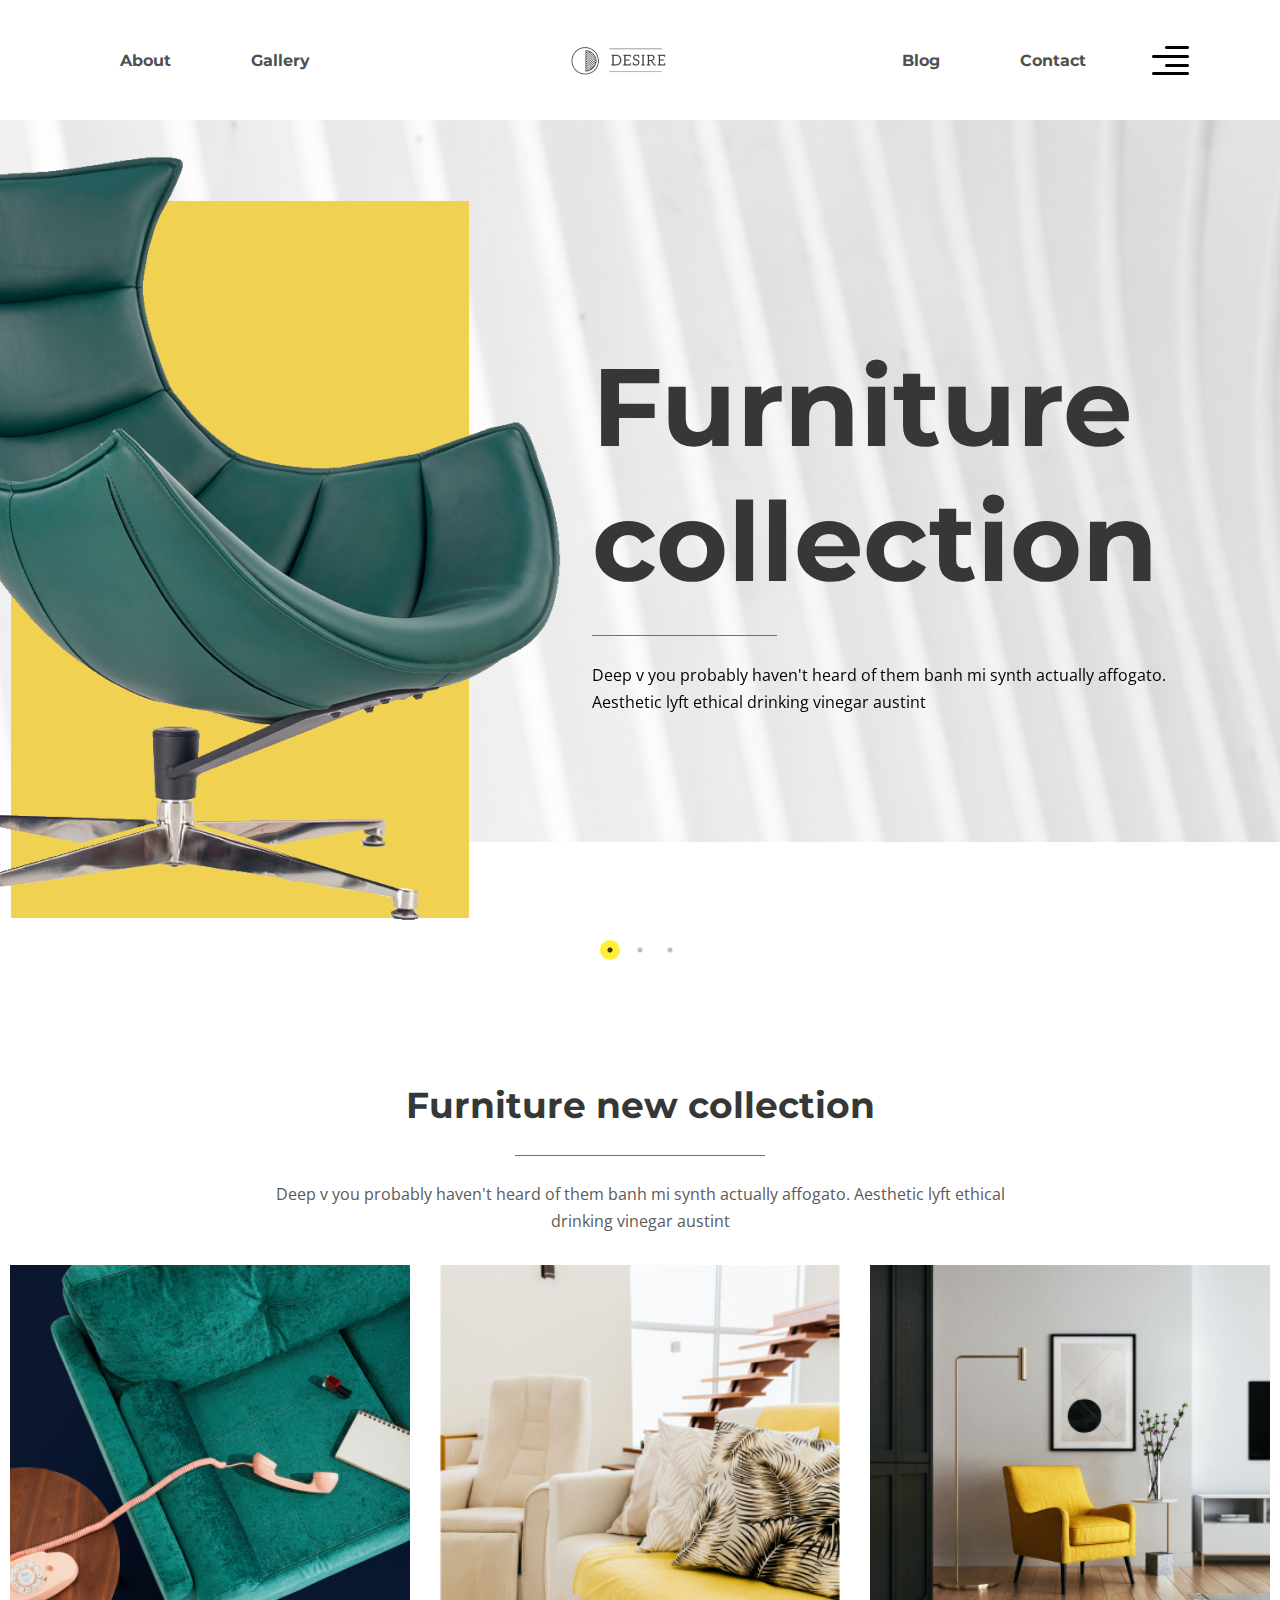
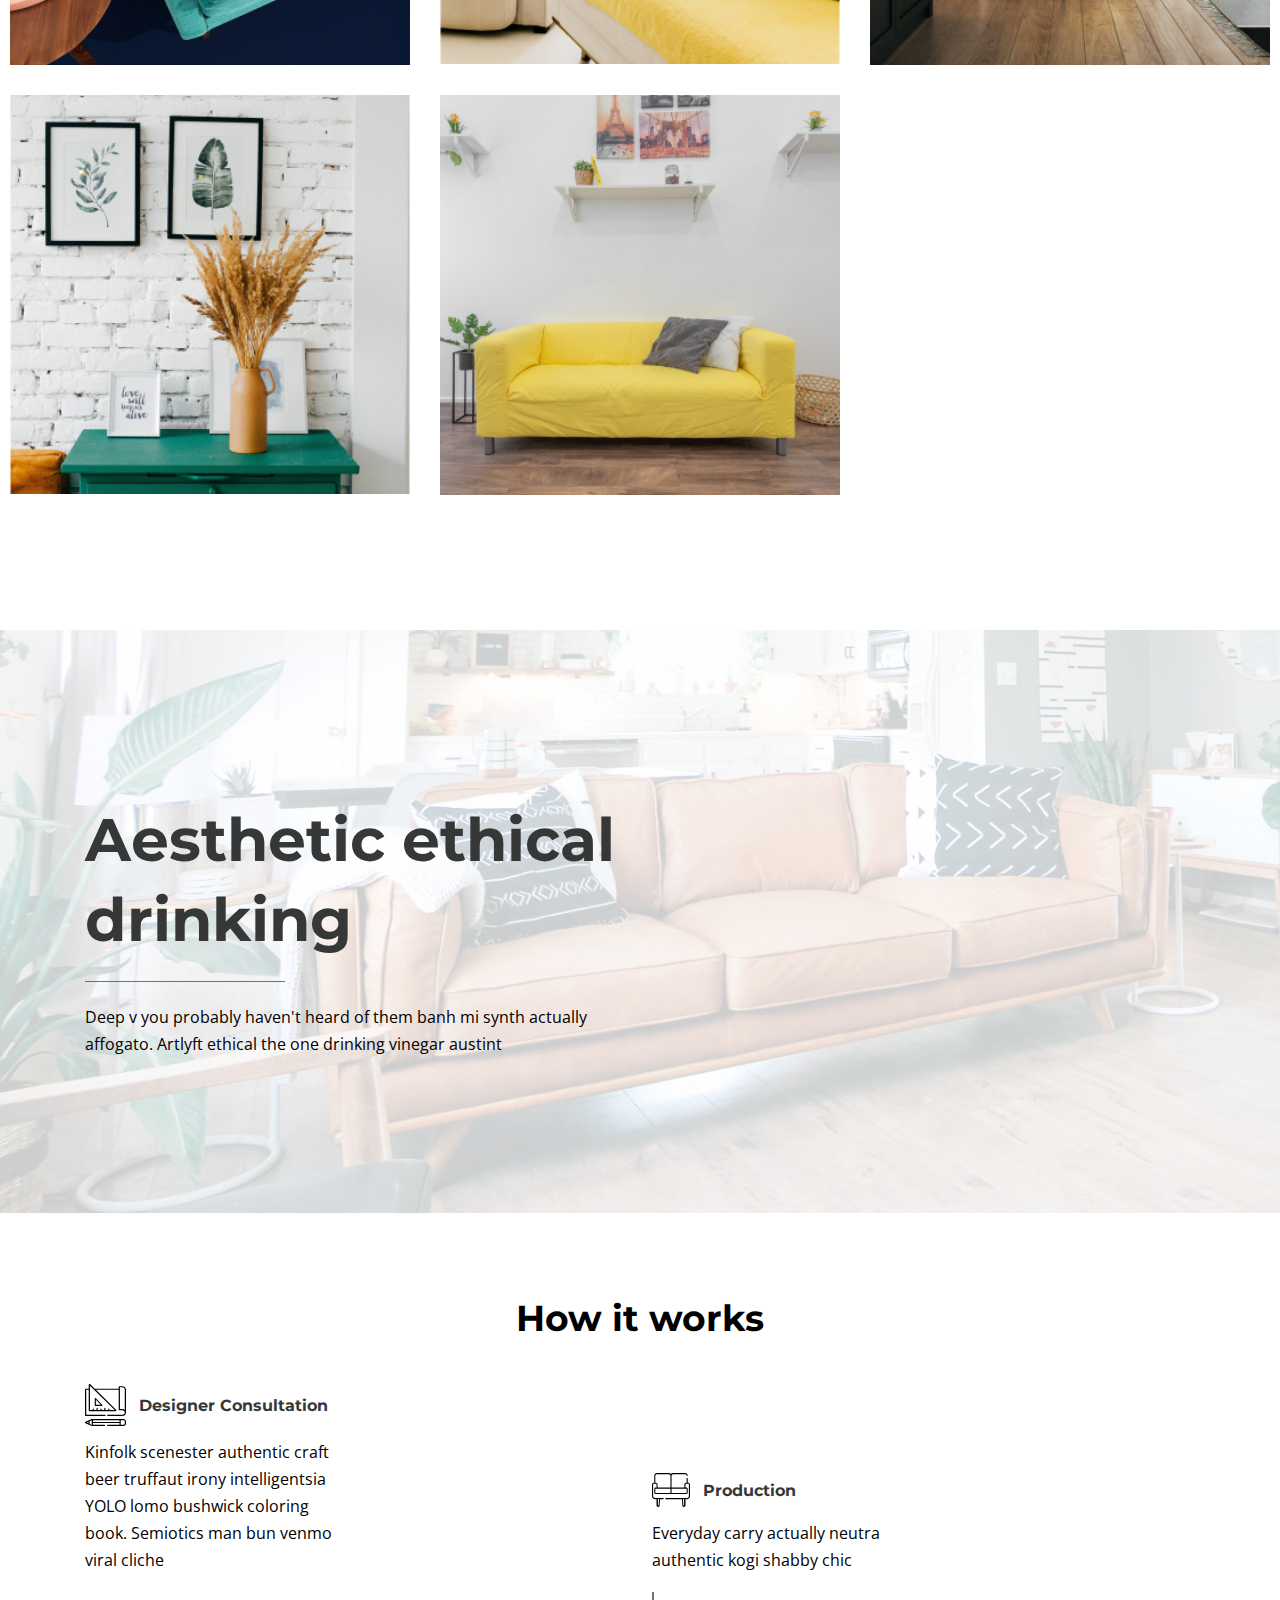
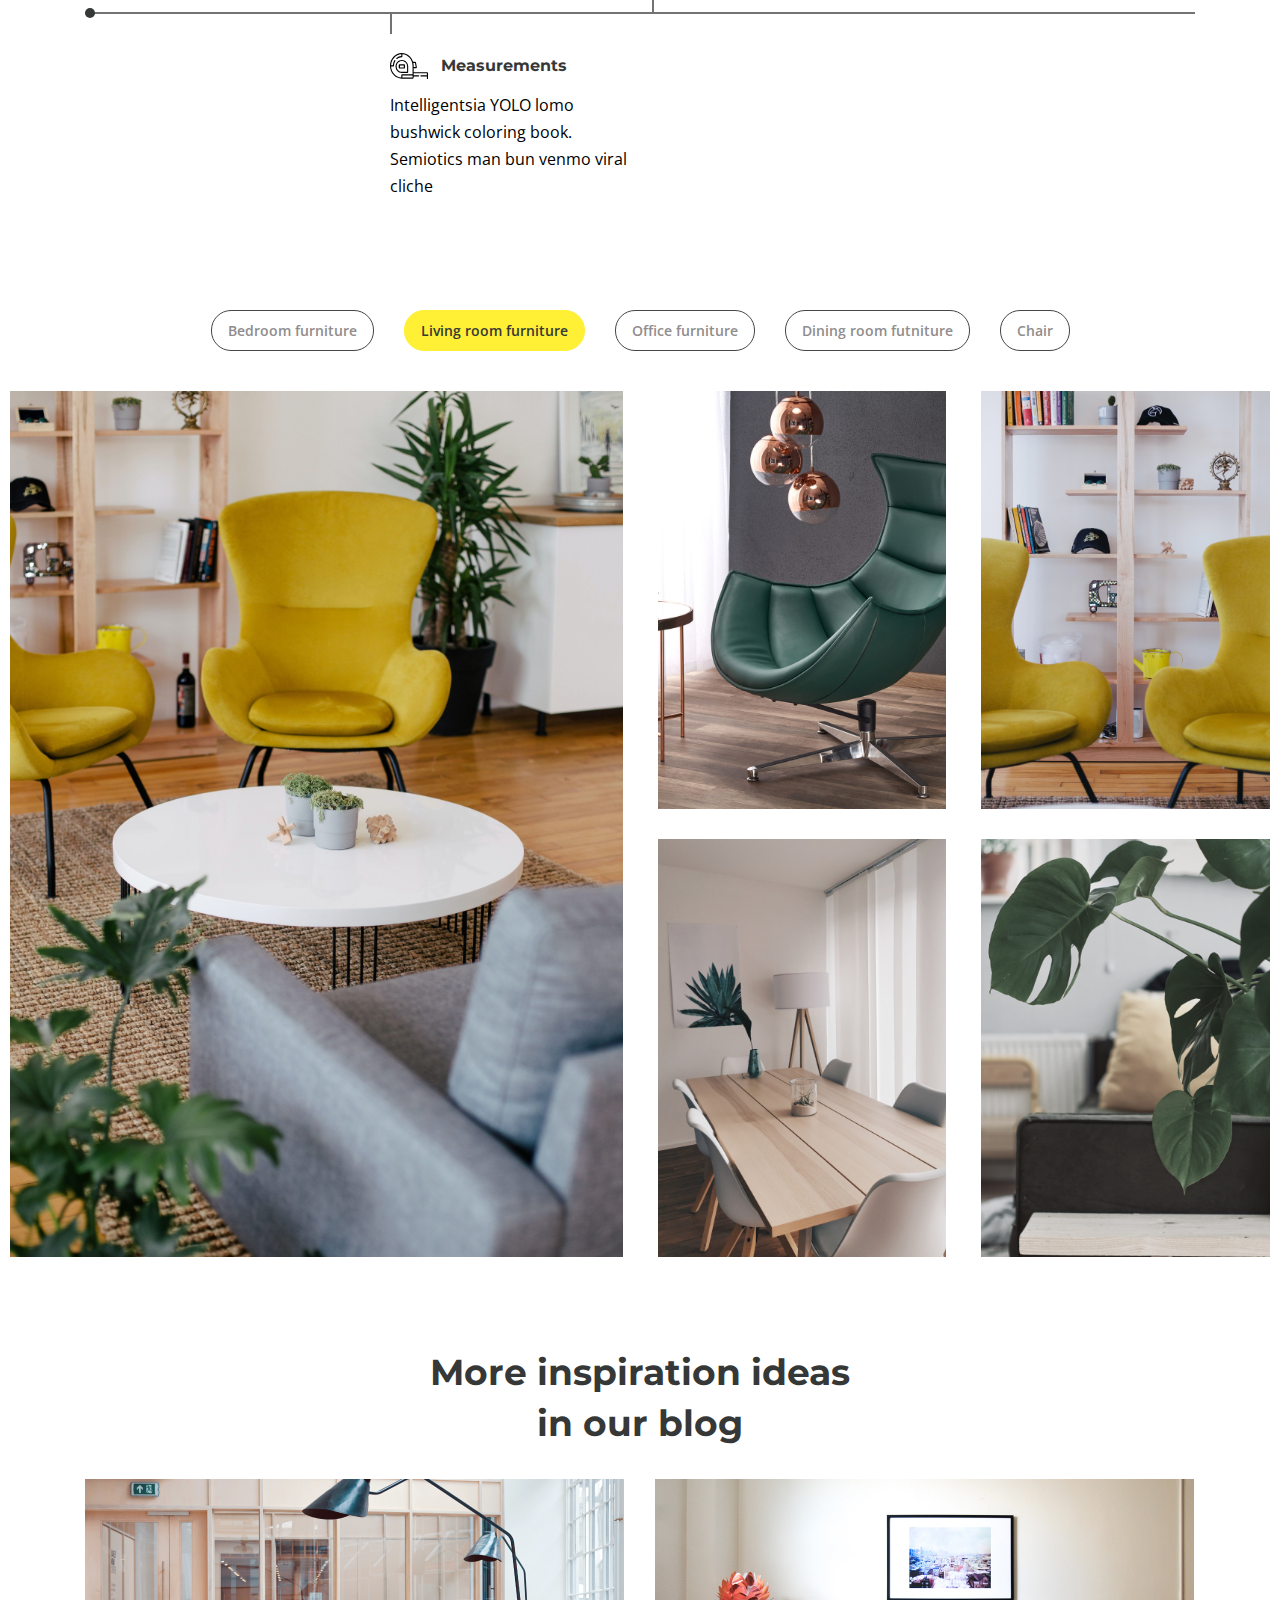
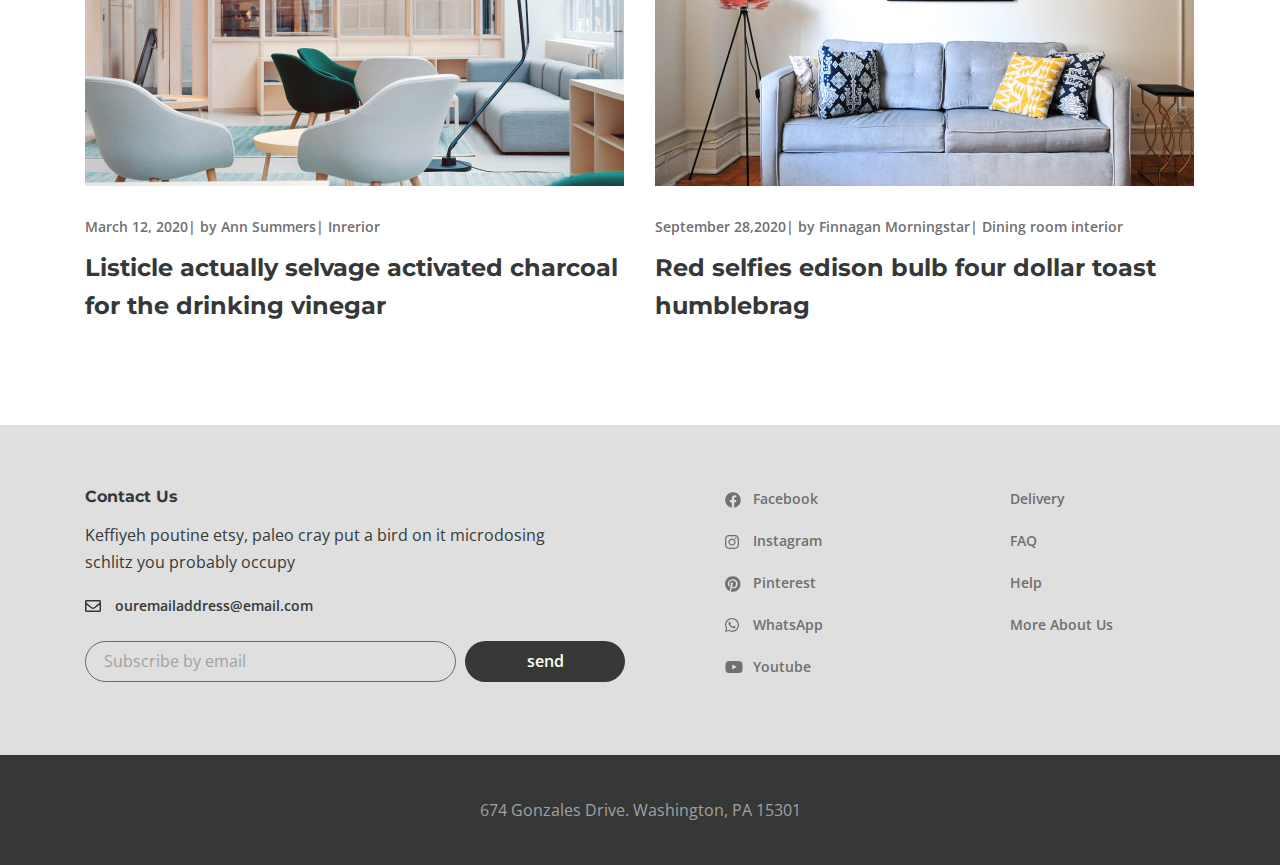
<file: index.html>
<!DOCTYPE html>
<html lang="en">
<head>
    <meta charset="UTF-8">
    <meta http-equiv="X-UA-Compatible" content="IE=edge">
    <meta name="viewport" content="width=device-width, initial-scale=1.0, minimum-scale=1.0, maximum-scale=1.0">

    <link rel="stylesheet" href="css/style.css">
    <title>hard</title>

    <link rel="preconnect" href="https://fonts.googleapis.com">
<link rel="preconnect" href="https://fonts.gstatic.com" crossorigin>
<link href="https://fonts.googleapis.com/css2?family=Montserrat:wght@700&family=Open+Sans:wght@400;600&display=swap" rel="stylesheet">

<script type="text/javascript" src="https://ajax.googleapis.com/ajax/libs/jquery/1.7.0/jquery.min.js"></script>
    <link rel="stylesheet" href="js/slick/slick.css">
    <link rel="stylesheet" href="js/slick/slick-theme.css">
    
</head>
<body>
    
  <div class="wrapper">
    <header class="header">
      <div class="container">
        <div class="header__inner">
          <nav class="menu">
            <ul class="menu__list">
              <li class="menu__list-item">
                <a class="menu__list-link" href="about.html" >About</a>
              </li>
              <li class="menu__list-item">
                <a class="menu__list-link" href="gallery.html" >Gallery</a>
              </li>
            </ul>
          </nav>
          <a href="index.html" class="logo">
            <img src="./images/logo.png" alt="logo">
          </a>
          <nav class="menu">
            <ul class="menu__list">
              <li class="menu__list-item">
                <a class="menu__list-link" href="blog.html" >Blog</a>
              </li>
              <li class="menu__list-item">
                <a class="menu__list-link" href="contacts.html" >Contact</a>
              </li>
            </ul>
          </nav>
          <button class="header__btn-menu">
            <span></span>
            <span></span>
            <span></span>
          </button>
          <button class="header__btn">
            <img src="images/icon_menu.svg" alt="">
          </button>

          <div class="rightsite-menu rightsite-menu--close">
            <button class="rightsite-menu__close  ">
              <img src="./images/logo-close.svg" alt="">
            </button>
            <div class="rightsite-menu__content">
              
              <a href="#" class="rightsite-menu__logo">
                <img src="./images/logo-big.png" alt="">
                </a>
                <h4 class="rightsite-menu__title">Furniture for life</h4>
                <p class="rightsite-menu__text">Sustainable hot chicken skateboard, dreamcatcher meggings actually squid. Slow-carb everyday carry +1 art party microdosing, put a bird on it brooklyn</p>
              <img class="rightsite-menu__images" src="./images/rightsite.jpg" alt="">
            </div>
          </div>
        </div>
      </div>
    </header>
    
      <main class="main">
        <section class="top">
         
            <div class="top__inner">
              <div class="top__slider">

                <div class="top__slider-item">
                  <img class="top__slider-img" src="./images/content/slider-img.png" alt="images">
                  <div class="top__slider-info">
                    <h2 class="top__slider-title">Furniture 
                      collection</h2>
                      <p class="top__slider-text">Deep v you probably haven't heard of them banh mi synth actually affogato. Aesthetic lyft ethical drinking vinegar austint
                      </p>
                  </div>
                </div>


                <div class="top__slider-item">
                  <img class="top__slider-img" src="./images/content/slider-img.png" alt="images">
                  <div class="top__slider-info">
                    <h2 class="top__slider-title">Furniture 
                      collection</h2>
                      <p class="top__slider-text">Deep v you probably haven't heard of them banh mi synth actually affogato. Aesthetic lyft ethical drinking vinegar austint
                      </p>
                  </div>
                </div>


                <div class="top__slider-item">
                  <img class="top__slider-img" src="./images/content/slider-img.png" alt="images">
                  <div class="top__slider-info">
                    <h2 class="top__slider-title">Furniture 
                      collection</h2>
                      <p class="top__slider-text">Deep v you probably haven't heard of them banh mi synth actually affogato. Aesthetic lyft ethical drinking vinegar austint
                      </p>
                  </div>
                </div>


              </div>
            </div>
          
        </section>

        <section class="new-collection">
          <div class="container-fluid">
            <h3 class="new-collection__title">Furniture new collection
            </h3>
            <p class="new-collection__text" >Deep v you probably haven't heard of them banh mi synth actually affogato. Aesthetic lyft ethical drinking vinegar austint</p>
            <div class="collection">
              <a class="collection__item" href="#">
                <img  class="collection__images" alt="images" src="images/content/collection-1.jpg">
                <div class="collection__info">
                  <h6 class="collection__info-title">
                    Truffaut literally trust
                  </h6>
                  <p class="collection__info-text">
                    Living room furntiture | Chair
                  </p>
                </div>
              </a>
              <a class="collection__item" href="#">
                <img  class="collection__images" alt="images" src="images/content/collection-2.jpg">
                <div class="collection__info">
                  <h6 class="collection__info-title">
                    Truffaut literally trust
                  </h6>
                  <p class="collection__info-text">
                    Living room furntiture | Chair
                  </p>
                </div>
              </a>
              <a class="collection__item" href="#">
                <img  class="collection__images" alt="images" src="images/content/collection-3.jpg">
                <div class="collection__info">
                  <h6 class="collection__info-title">
                    Truffaut literally trust
                  </h6>
                  <p class="collection__info-text">
                    Living room furntiture | Chair
                  </p>
                </div>
              </a>
              <a class="collection__item" href="#">
                <img  class="collection__images" alt="images" src="images/content/collection-4.jpg">
                <div class="collection__info">
                  <h6 class="collection__info-title">
                    Truffaut literally trust
                  </h6>
                  <p class="collection__info-text">
                    Living room furntiture | Chair
                  </p>
                </div>
              </a>
              <a class="collection__item" href="#">
                <img  class="collection__images" alt="images" src="images/content/collection-5.jpg">
                <div class="collection__info">
                  <h6 class="collection__info-title">
                    Truffaut literally trust
                  </h6>
                  <p class="collection__info-text">
                    Living room furntiture | Chair
                  </p>
                </div>
              </a>
            </div>
          </div>
        </section>

        <section class="decor">
          <div class="container">
            <div class="decor__title">
              Aesthetic
ethical drinking
            </div>
            <p class="decor__text">
              Deep v you probably haven't heard of them banh mi synth actually affogato. Artlyft ethical the one drinking vinegar austint

            </p>
          </div>
        </section>
        <section class="works-path">
          <div class="container">
            <h3 class="works-path__title">
              How it works
            </h3>
            <div class="works-path__items">
              <div class="works-path__items-box">
              <div class="works-path__item works-path__item--consultation ">
                <img class="works-path__item-img"  src="./images/content/icon-1.svg" alt="icon">
                <h6 class="works-path__item-title">Designer Consultation</h6>
                <p class="works-path__item-text">Kinfolk scenester authentic craft beer truffaut irony intelligentsia YOLO lomo bushwick coloring book. Semiotics man bun venmo viral cliche</p>
              </div>
              <div class="works-path__item works-path__item--prodaction">
                <img class="works-path__item-img"  src="./images/content/icon-2.svg" alt="icon">
                <h6 class="works-path__item-title">Production</h6>
                <p class="works-path__item-text">Everyday carry actually neutra authentic kogi shabby chic</p>
              </div>
              </div>
              <div class="works-path__item  works-path__item--measurements">
                <img class="works-path__item-img"  src="./images/content/icon-3.svg" alt="icon">
                <h6 class="works-path__item-title">Measurements</h6>
                <p class="works-path__item-text">Intelligentsia YOLO lomo bushwick coloring book. Semiotics man bun venmo viral cliche</p>
              </div>
            </div>
          </div>
        </section>

        <div class="gallery">
          <div class="container-fluid">
            <div class="fulteres">
              <button type="button" class="gallery__btn" data-filter=".bedroom" >Bedroom furniture</button>
              <button type="button" class="gallery__btn" data-filter=".living" >Living room furniture</button>
              <button type="button" class="gallery__btn" data-filter=".office" >Office furniture</button>
              <button type="button" class="gallery__btn" data-filter=".dining" >Dining room futniture</button>
              <button type="button" class="gallery__btn" data-filter=".chair" >Chair</button>
            </div>
            <div class="gallery__inner">

              <div class="gallery__items mix bedroom">
                <a class="gallery__item" href="#">
                  <img  src="./images/gallary/1.jpg" alt="images">
                </a>

                <a class="gallery__item" href="#">
                  <img  src="./images/gallary/2.jpg" alt="images">
                </a>

                <a class="gallery__item" href="#">
                  <img  src="./images/gallary/3.jpg" alt="images">
                </a>

                <a class="gallery__item" href="#">
                  <img  src="./images/gallary/4.jpg" alt="images">
                </a>

                <a class="gallery__item" href="#">
                  <img  src="./images/gallary/5.jpg" alt="images">
                </a>
              </div>


              <div class="gallery__items mix living">
                <a class="gallery__item" href="#">
                  <img  src="./images/gallary/1.jpg" alt="images">
                </a>

                <a class="gallery__item" href="#">
                  <img  src="./images/gallary/2.jpg" alt="images">
                </a>

                <a class="gallery__item" href="#">
                  <img  src="./images/gallary/3.jpg" alt="images">
                </a>

                <a class="gallery__item" href="#">
                  <img  src="./images/gallary/4.jpg" alt="images">
                </a>

                <a class="gallery__item" href="#">
                  <img  src="./images/gallary/5.jpg" alt="images">
                </a>
              </div>


              <div class="gallery__items mix office">
                <a class="gallery__item" href="#">
                  <img  src="./images/gallary/1.jpg" alt="images">
                </a>

                <a class="gallery__item" href="#">
                  <img  src="./images/gallary/2.jpg" alt="images">
                </a>

                <a class="gallery__item" href="#">
                  <img  src="./images/gallary/3.jpg" alt="images">
                </a>

                <a class="gallery__item" href="#">
                  <img  src="./images/gallary/4.jpg" alt="images">
                </a>

                <a class="gallery__item" href="#">
                  <img  src="./images/gallary/5.jpg" alt="images">
                </a>
              </div>


              <div class="gallery__items mix dining">
                <a class="gallery__item" href="#">
                  <img  src="./images/gallary/1.jpg" alt="images">
                </a>

                <a class="gallery__item" href="#">
                  <img  src="./images/gallary/2.jpg" alt="images">
                </a>

                <a class="gallery__item" href="#">
                  <img  src="./images/gallary/3.jpg" alt="images">
                </a>

                <a class="gallery__item" href="#">
                  <img  src="./images/gallary/4.jpg" alt="images">
                </a>

                <a class="gallery__item" href="#">
                  <img  src="./images/gallary/5.jpg" alt="images">
                </a>
              </div>


              <div class="gallery__items mix chair">
                <a class="gallery__item" href="#">
                  <img  src="./images/gallary/1.jpg" alt="images">
                </a>

                <a class="gallery__item" href="#">
                  <img  src="./images/gallary/2.jpg" alt="images">
                </a>

                <a class="gallery__item" href="#">
                  <img  src="./images/gallary/3.jpg" alt="images">
                </a>

                <a class="gallery__item" href="#">
                  <img  src="./images/gallary/4.jpg" alt="images">
                </a>

                <a class="gallery__item" href="#">
                  <img  src="./images/gallary/5.jpg" alt="images">
                </a>
              </div>


            </div>
          </div>
        </div>


        <section class="blog-box">
          <div class="container">
            <h3 class="blog-box__title">More inspiration ideas in our blog</h3>
            <div class="blog-box__items">
              <div class="blog-box__item">
                <a class="blog-box__item-link" href="#" >
                  <img class="blog-box__img" src="images/blog/1.jpg" alt="">
                </a>
                <div class="blog-box__links">
                  <span class="blog-box__date">March 12, 2020</span>|
                  <a  class="blog-box__author" href="#">by Ann Summers</a>|
                  <a  class="blog-box__theme" href="#" >Inrerior</a>
                </div>
                <a  class="blog-box__item-titlelink" href="#" >
                  <h4 class="blog-box__item-title">Listicle actually selvage activated charcoal for the drinking vinegar </h4>
                </a>
                
              </div>
              <div class="blog-box__item">
                <a class="blog-box__item-link" href="#" >
                  <img class="blog-box__img" src="images/blog/2.jpg" alt="">
                </a>
                <div class="blog-box__links">
                  <span class="blog-box__date">September 28,2020</span>|
                  <a  class="blog-box__author" href="#"> by Finnagan Morningstar</a>|
                  <a  class="blog-box__theme" href="#" >Dining room interior</a>
                </div>
                <a  class="blog-box__item-titlelink" href="#" >
                  <h4 class="blog-box__item-title">Red selfies edison bulb four dollar toast humblebrag</h4>
                </a>
                
              </div>
            </div>
          </div>
        </section>
      </main>





      <footer class="footer">
        <div class="footer__content">
          <div class="container">
            <div class="footer__inner">

              <div class="footer__info">
                <h6 class="footer__info-title">
                  Contact Us
                </h6>
                <p class="footer__info-text">
                  Keffiyeh poutine etsy, paleo cray put a bird on it microdosing schlitz you probably occupy
                </p>
                <a class="info-email" href="mailto:ouremailaddress@email.com" >
                  ouremailaddress@email.com
                </a>
                <form class="footer__form">
                  <input class="footer__form-input" type="email" placeholder="Subscribe by email">
                  <button class="footer__form-button" type="submit">send</button>
                </form>
              </div>

              <ul class="footer__social">
                <li class="footer__social-item">
                  <a  class="footer__social-link footer__social-link--facebook" href="#" target="__blank">Facebook</a>
                </li>
                <li class="footer__social-item">
                  <a  class="footer__social-link footer__social-link--instagram" href="https://www.instagram.com/" target="__blank" >Instagram</a>
                </li>
                <li class="footer__social-item">
                  <a  class="footer__social-link footer__social-link--pinterest" href="#" target="__blank">Pinterest</a>
                </li>
                <li class="footer__social-item">
                  <a  class="footer__social-link footer__social-link--whatsapp" href="#" target="__blank">WhatsApp</a>
                </li>
                <li class="footer__social-item">
                  <a  class="footer__social-link footer__social-link--youtube" href="https://www.youtube.com/" target="__blank" >Youtube</a>
                </li>
              </ul>
              <nav class="footer__menu">
                <ul class="footer__menu-list">
                  <li class="footer__menu-item">
                    <a  class="footer__menu-link" href="#" >Delivery</a>
                  </li>
                  <li class="footer__menu-item">
                    <a  class="footer__menu-link" href="#" >FAQ</a>
                  </li>
                  <li class="footer__menu-item">
                    <a  class="footer__menu-link" href="#" >Help</a>
                  </li>
                  <li class="footer__menu-item">
                    <a  class="footer__menu-link" href="#" >More About Us</a>
                  </li>
                </ul>
              </nav>
            </div>
          </div>
        </div>
        <div class="footer__copyright">
          <div class="container">
            <p>674 Gonzales Drive.   Washington, PA 15301</p>
          </div>
        </div>
      </footer>
    </div>
  
   
  


    


    <script src="js/main.js"></script>
    <script src="js/slick/slick.min.js"></script>
    <script src="js/mixup/dist/mixitup.min.js"></script>

  


</body>
</html>
</file>
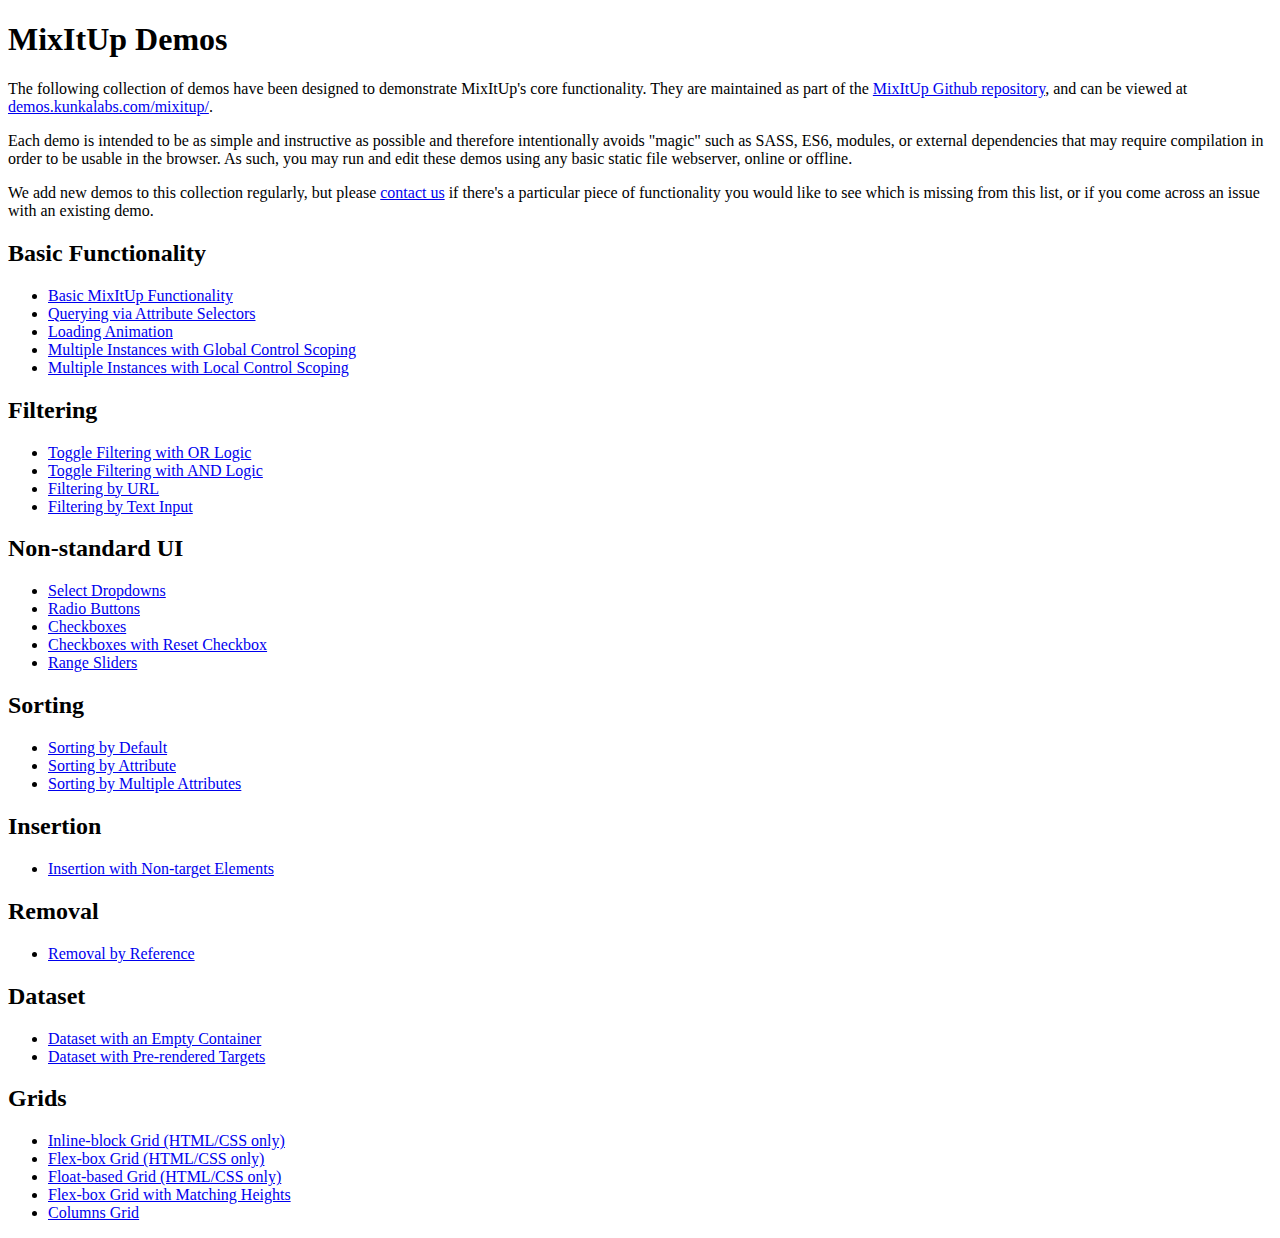
<file: js/mixup/demos/index.html>
<!DOCTYPE html>
<html>
    <head>
        <title>MixItUp Demos</title>
    </head>
    <body>
        <h1>MixItUp Demos</h1>

        <p>The following collection of demos have been designed to demonstrate MixItUp's core functionality. They are maintained as part of the <a href="https://github.com/patrickkunka/mixitup/tree/v3/demos">MixItUp Github repository</a>, and can be viewed at <a href="http://demos.kunkalabs.com/mixitup">demos.kunkalabs.com/mixitup/</a>.</p>

        <p>Each demo is intended to be as simple and instructive as possible and therefore intentionally avoids "magic" such as SASS, ES6, modules, or external dependencies that may require compilation in order to be usable in the browser. As such, you may run and edit these demos using any basic static file webserver, online or offline.</p>

        <p>We add new demos to this collection regularly, but please <a href="https://www.kunkalabs.com/contact-us/">contact us</a> if there's a particular piece of functionality you would like to see which is missing from this list, or if you come across an issue with an existing demo.</p>

        <h2>Basic Functionality</h2>

        <ul>
            <li><a href="./basic/">Basic MixItUp Functionality</a></li>
            <li><a href="./attribute-selectors/">Querying via Attribute Selectors</a></li>
            <li><a href="./loading-animation/">Loading Animation</a></li>
            <li><a href="./multiple-instances-global-control-scoping/">Multiple Instances with Global Control Scoping</a></li>
            <li><a href="./multiple-instances-local-control-scoping/">Multiple Instances with Local Control Scoping</a></li>
        </ul>

        <h2>Filtering</h2>

        <ul>
            <li><a href="./toggle-filtering-or-logic/">Toggle Filtering with OR Logic</a></li>
            <li><a href="./toggle-filtering-and-logic/">Toggle Filtering with AND Logic</a></li>
            <li><a href="./filtering-by-url/">Filtering by URL</a></li>
            <li><a href="./filtering-by-text-input/">Filtering by Text Input</a></li>
        </ul>

        <h2>Non-standard UI</h2>

        <ul>
            <li><a href="./select-dropdowns/">Select Dropdowns</a></li>
            <li><a href="./radio-buttons/">Radio Buttons</a></li>
            <li><a href="./checkboxes/">Checkboxes</a></li>
            <li><a href="./checkboxes-with-reset-checkbox/">Checkboxes with Reset Checkbox</a></li>
            <li><a href="./filtering-by-range/">Range Sliders</a></li>
        </ul>

        <h2>Sorting</h2>

        <ul>
            <li><a href="./sorting-by-default/">Sorting by Default</a></li>
            <li><a href="./sorting-by-attribute/">Sorting by Attribute</a></li>
            <li><a href="./sorting-by-multiple-attributes/">Sorting by Multiple Attributes</a></li>
        </ul>

        <h2>Insertion</h2>

        <ul>
            <li><a href="./insertion-non-target-elements/">Insertion with Non-target Elements</a></li>
        </ul>

        <h2>Removal</h2>

        <ul>
            <li><a href="./removal-by-reference/">Removal by Reference</a></li>
        </ul>

        <h2>Dataset</h2>

        <ul>
            <li><a href="./dataset-empty-container/">Dataset with an Empty Container</a></li>
            <li><a href="./dataset-pre-rendered-targets/">Dataset with Pre-rendered Targets</a></li>
        </ul>

        <h2>Grids</h2>

        <ul>
            <li><a href="./grid-inline-block/">Inline-block Grid (HTML/CSS only)</a></li>
            <li><a href="./grid-flex-box/">Flex-box Grid (HTML/CSS only)</a></li>
            <li><a href="./grid-floats/">Float-based Grid (HTML/CSS only)</a></li>
            <li><a href="./grid-flex-box-matching-heights/">Flex-box Grid with Matching Heights</a></li>
            <li><a href="./grid-columns/">Columns Grid</a></li>
        </ul>
    </body>
</html>
</file>
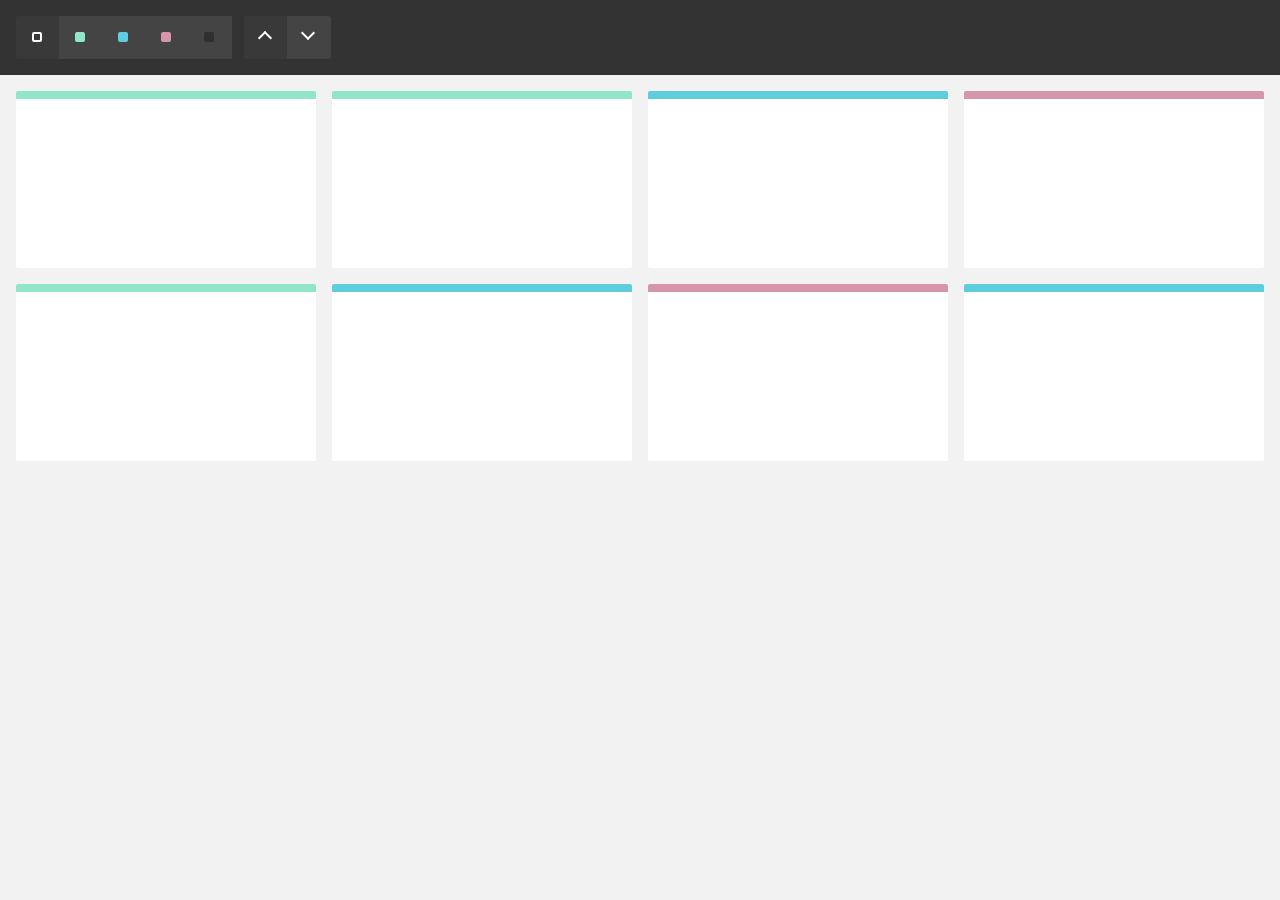
<file: js/mixup/demos/attribute-selectors/index.html>
<!DOCTYPE html>
<html>
    <head>
        <meta name="viewport" content="width=device-width, initial-scale=1">

        <link href="../reset.css" rel="stylesheet"/>
        <link href="./style.css" rel="stylesheet"/>

        <title>MixItUp Demo - Querying via Attribute Selectors</title>
    </head>
    <body>
        <div class="controls">
            <button type="button" class="control" data-filter="all">All</button>
            <button type="button" class="control" data-filter=".green">Green</button>
            <button type="button" class="control" data-filter=".blue">Blue</button>
            <button type="button" class="control" data-filter=".pink">Pink</button>
            <button type="button" class="control" data-filter="none">None</button>

            <button type="button" class="control" data-sort="default:asc">Asc</button>
            <button type="button" class="control" data-sort="default:desc">Desc</button>
        </div>

        <div class="container" data-ref="mixitup-container">
            <div class="item green" data-ref="mixitup-target"></div>
            <div class="item green" data-ref="mixitup-target"></div>
            <div class="item blue" data-ref="mixitup-target"></div>
            <div class="item pink" data-ref="mixitup-target"></div>
            <div class="item green" data-ref="mixitup-target"></div>
            <div class="item blue" data-ref="mixitup-target"></div>
            <div class="item pink" data-ref="mixitup-target"></div>
            <div class="item blue" data-ref="mixitup-target"></div>

            <div class="gap"></div>
            <div class="gap"></div>
            <div class="gap"></div>
        </div>

        <script src="../mixitup.min.js"></script>

        <script>
            var containerEl = document.querySelector('[data-ref~="mixitup-container"]');

            var mixer = mixitup(containerEl, {
                selectors: {
                    target: '[data-ref~="mixitup-target"]'
                }
            });
        </script>
    </body>
</html>
</file>
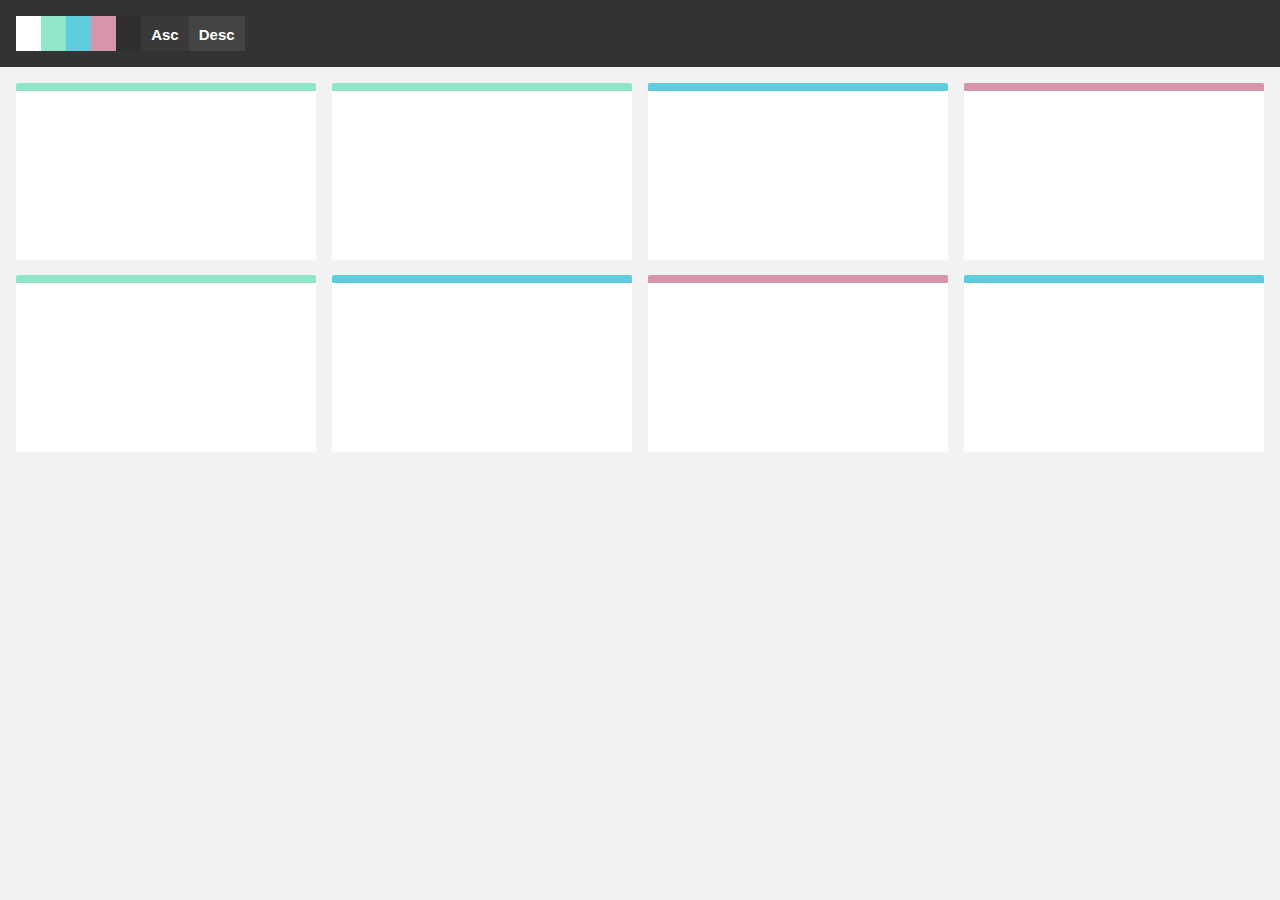
<file: js/mixup/demos/basic-ie-8/index.html>
<!DOCTYPE html>
<html>
    <head>
        <meta name="viewport" content="width=device-width, initial-scale=1">

        <link href="../reset.css" rel="stylesheet"/>
        <link href="./style.css" rel="stylesheet"/>

        <title>MixItUp Demo - Basic (IE8 Compatible Layout)</title>
    </head>
    <body>
        <div class="controls">
            <button type="button" class="control" data-filter="all"></button>
            <button type="button" class="control" data-filter=".green"></button>
            <button type="button" class="control" data-filter=".blue"></button>
            <button type="button" class="control" data-filter=".pink"></button>
            <button type="button" class="control" data-filter="none"></button>

            <button type="button" class="control" data-sort="default:asc">Asc</button>
            <button type="button" class="control" data-sort="default:desc">Desc</button>
        </div>

        <div class="container">
            <div class="mix green"></div>
            <div class="mix green"></div>
            <div class="mix blue"></div>
            <div class="mix pink"></div>
            <div class="mix green"></div>
            <div class="mix blue"></div>
            <div class="mix pink"></div>
            <div class="mix blue"></div>

            <div class="gap"></div>
            <div class="gap"></div>
            <div class="gap"></div>
        </div>

        <script src="../mixitup.min.js"></script>

        <script>
            var containerEl = document.querySelector('.container');

            var mixer = mixitup(containerEl);
        </script>
    </body>
</html>
</file>
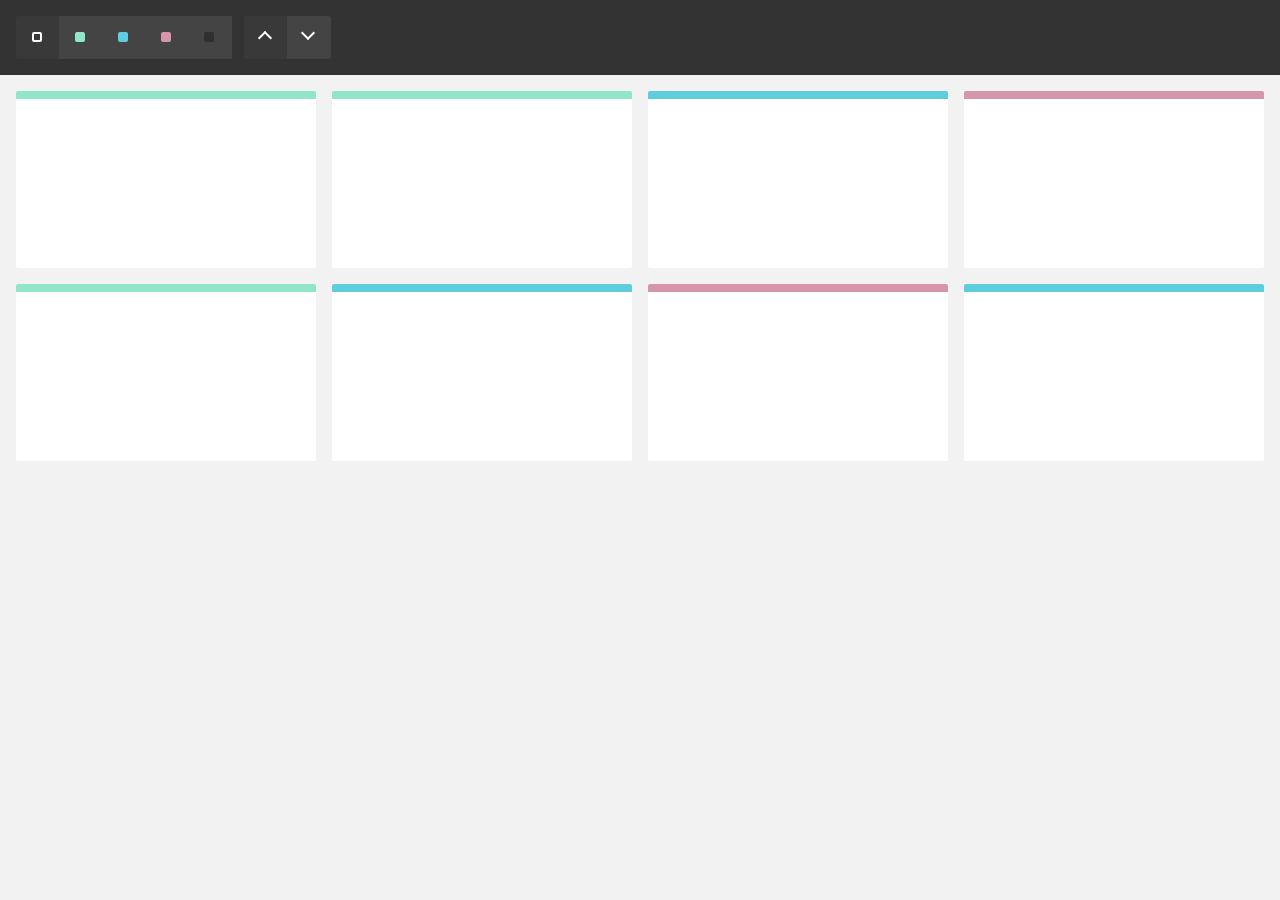
<file: js/mixup/demos/basic/index.html>
<!DOCTYPE html>
<html>
    <head>
        <meta name="viewport" content="width=device-width, initial-scale=1">

        <link href="../reset.css" rel="stylesheet"/>
        <link href="./style.css" rel="stylesheet"/>

        <title>MixItUp Demo - Basic</title>
    </head>
    <body>
        <div class="controls">
            <button type="button" class="control" data-filter="all">All</button>
            <button type="button" class="control" data-filter=".green">Green</button>
            <button type="button" class="control" data-filter=".blue">Blue</button>
            <button type="button" class="control" data-filter=".pink">Pink</button>
            <button type="button" class="control" data-filter="none">None</button>

            <button type="button" class="control" data-sort="default:asc">Asc</button>
            <button type="button" class="control" data-sort="default:desc">Desc</button>
        </div>

        <div class="container">
            <div class="mix green"></div>
            <div class="mix green"></div>
            <div class="mix blue"></div>
            <div class="mix pink"></div>
            <div class="mix green"></div>
            <div class="mix blue"></div>
            <div class="mix pink"></div>
            <div class="mix blue"></div>

            <div class="gap"></div>
            <div class="gap"></div>
            <div class="gap"></div>
        </div>

        <script src="../mixitup.min.js"></script>

        <script>
            var containerEl = document.querySelector('.container');

            var mixer = mixitup(containerEl);
        </script>
    </body>
</html>
</file>
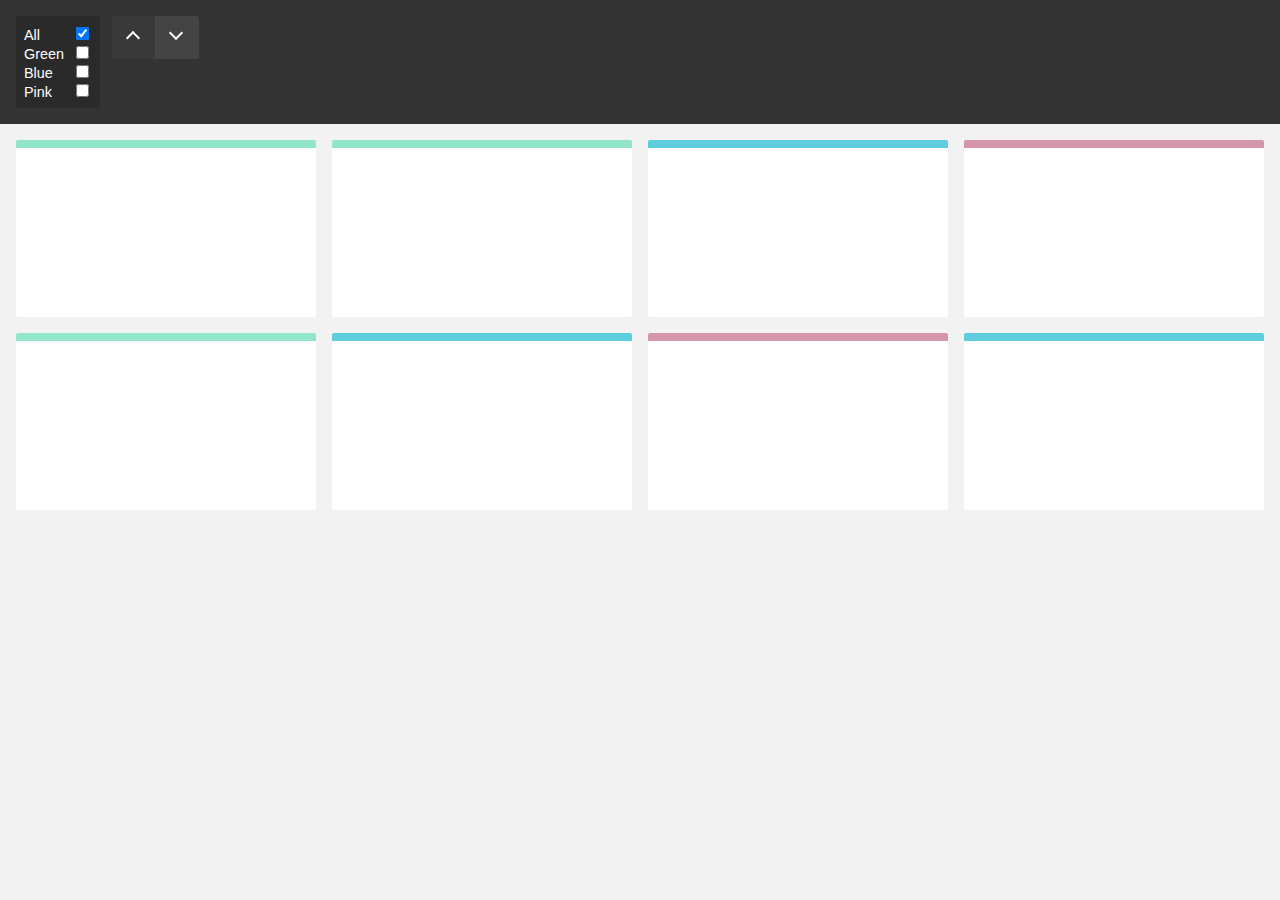
<file: js/mixup/demos/checkboxes-with-reset-checkbox/index.html>
<!DOCTYPE html>
<html>
    <head>
        <meta name="viewport" content="width=device-width, initial-scale=1">

        <link href="../reset.css" rel="stylesheet"/>
        <link href="./style.css" rel="stylesheet"/>

        <title>MixItUp Demo - Checkboxes with Reset Checkbox</title>
    </head>
    <body>
        <div class="controls">
            <div class="checkbox-group">
                <div class="checkbox">
                    <label class="checkbox-label">All</label>
                    <input type="checkbox" value="all" checked/>
                </div>

                <div class="checkbox">
                    <label class="checkbox-label">Green</label>
                    <input type="checkbox" value=".green"/>
                </div>

                <div class="checkbox">
                    <label class="checkbox-label">Blue</label>
                    <input type="checkbox" value=".blue"/>
                </div>

                <div class="checkbox">
                    <label class="checkbox-label">Pink</label>
                    <input type="checkbox" value=".pink"/>
                </div>
            </div>

            <button type="button" class="control" data-sort="default:asc">Asc</button>
            <button type="button" class="control" data-sort="default:desc">Desc</button>
        </div>

        <div class="container">
            <div class="mix green"></div>
            <div class="mix green"></div>
            <div class="mix blue"></div>
            <div class="mix pink"></div>
            <div class="mix green"></div>
            <div class="mix blue"></div>
            <div class="mix pink"></div>
            <div class="mix blue"></div>

            <div class="gap"></div>
            <div class="gap"></div>
            <div class="gap"></div>
        </div>

        <script src="../mixitup.min.js"></script>

        <script>
            // In this example, we must bind a 'change' event handler to
            // our checkboxes, then interact with the mixer via
            // its .filter() API methods.

            var containerEl = document.querySelector('.container');
            var checkboxGroup = document.querySelector('.checkbox-group');
            var checkboxes = checkboxGroup.querySelectorAll('input[type="checkbox"]');
            var allCheckbox = checkboxGroup.querySelector('input[value="all"]');

            var mixer = mixitup(containerEl);

            checkboxGroup.addEventListener('change', function(e) {
                var selectors = [];
                var checkbox;
                var i;

                if (e.target === allCheckbox && e.target.checked) {
                    // If the "all" checkbox was checked, uncheck all other checkboxes

                    for (i = 0; i < checkboxes.length; i++) {
                        checkbox = checkboxes[i];

                        if (checkbox !== allCheckbox) checkbox.checked = false;
                    }
                } else {
                    // Another checkbox was changed, uncheck "all".

                    allCheckbox.checked = false;
                }

                // Iterate through all checkboxes, pushing the
                // values of those that are checked into an array

                for (i = 0; i < checkboxes.length; i++) {
                    checkbox = checkboxes[i];

                    if (checkbox.checked) selectors.push(checkbox.value);
                }

                // If there are values in the array, join it into a string
                // using your desired logic, and send to the mixer's .filter()
                // method, otherwise filter by 'all'

                var selectorString = selectors.length > 0 ?
                    selectors.join(',') : // or '.' for AND logic
                    'all';

                mixer.filter(selectorString);
            });
        </script>
    </body>
</html>
</file>
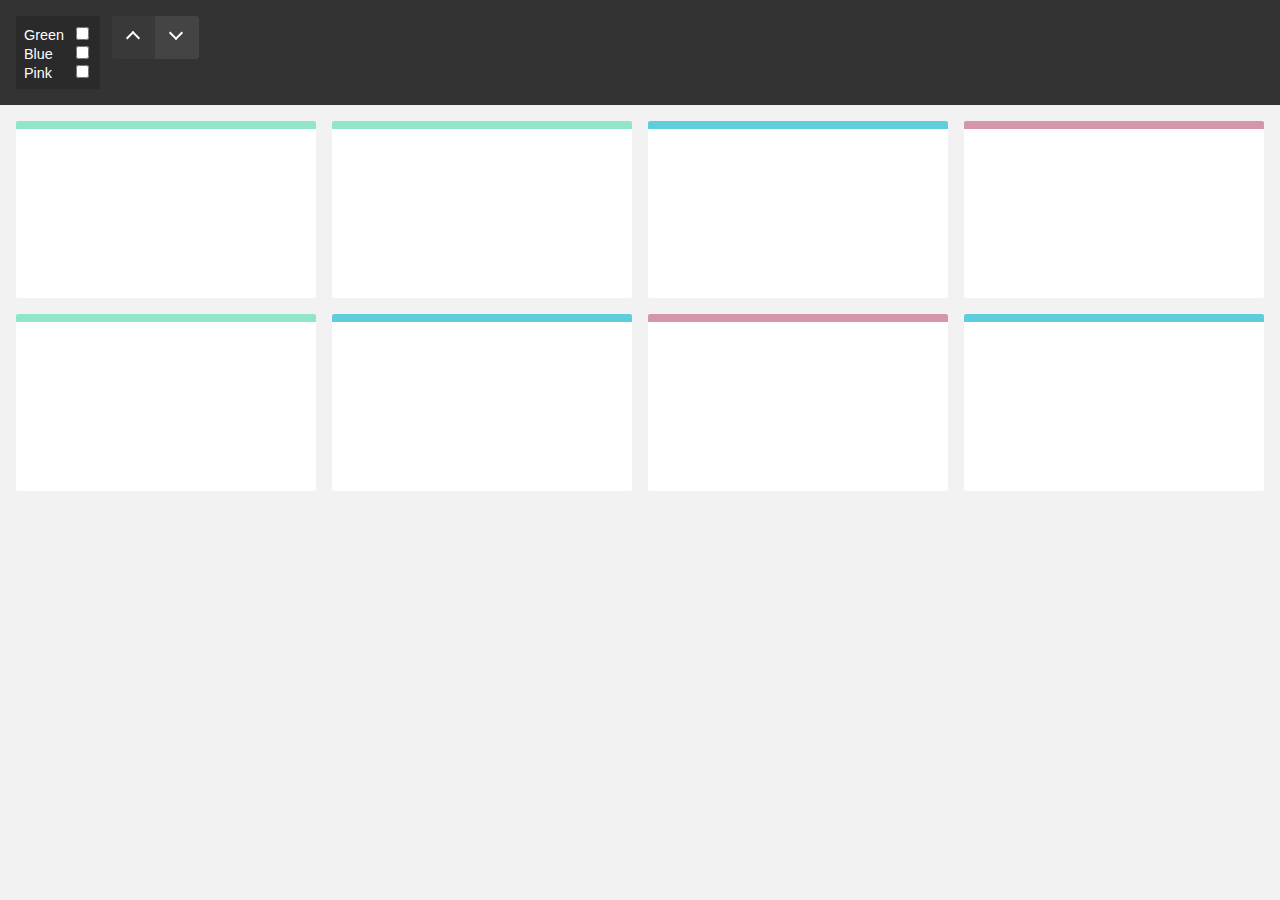
<file: js/mixup/demos/checkboxes/index.html>
<!DOCTYPE html>
<html>
    <head>
        <meta name="viewport" content="width=device-width, initial-scale=1">

        <link href="../reset.css" rel="stylesheet"/>
        <link href="./style.css" rel="stylesheet"/>

        <title>MixItUp Demo - Checkboxes</title>
    </head>
    <body>
        <div class="controls">
            <div class="checkbox-group">
                <div class="checkbox">
                    <label class="checkbox-label">Green</label>
                    <input type="checkbox" value=".green"/>
                </div>

                <div class="checkbox">
                    <label class="checkbox-label">Blue</label>
                    <input type="checkbox" value=".blue"/>
                </div>

                <div class="checkbox">
                    <label class="checkbox-label">Pink</label>
                    <input type="checkbox" value=".pink"/>
                </div>
            </div>

            <button type="button" class="control" data-sort="default:asc">Asc</button>
            <button type="button" class="control" data-sort="default:desc">Desc</button>
        </div>

        <div class="container">
            <div class="mix green"></div>
            <div class="mix green"></div>
            <div class="mix blue"></div>
            <div class="mix pink"></div>
            <div class="mix green"></div>
            <div class="mix blue"></div>
            <div class="mix pink"></div>
            <div class="mix blue"></div>

            <div class="gap"></div>
            <div class="gap"></div>
            <div class="gap"></div>
        </div>

        <script src="../mixitup.min.js"></script>

        <script>
            // In this example, we must bind a 'change' event handler to
            // our checkboxes, then interact with the mixer via
            // its .filter() API methods.

            var containerEl = document.querySelector('.container');
            var checkboxGroup = document.querySelector('.checkbox-group');
            var checkboxes = checkboxGroup.querySelectorAll('input[type="checkbox"]');

            var mixer = mixitup(containerEl);

            checkboxGroup.addEventListener('change', function() {
                var selectors = [];

                // Iterate through all checkboxes, pushing the
                // values of those that are checked into an array

                for (var i = 0; i < checkboxes.length; i++) {
                    var checkbox = checkboxes[i];

                    if (checkbox.checked) selectors.push(checkbox.value);
                }

                // If there are values in the array, join it into a string
                // using your desired logic, and send to the mixer's .filter()
                // method, otherwise filter by 'all'

                var selectorString = selectors.length > 0 ?
                    selectors.join(',') : // or '.' for AND logic
                    'all';

                mixer.filter(selectorString);
            });
        </script>
    </body>
</html>
</file>
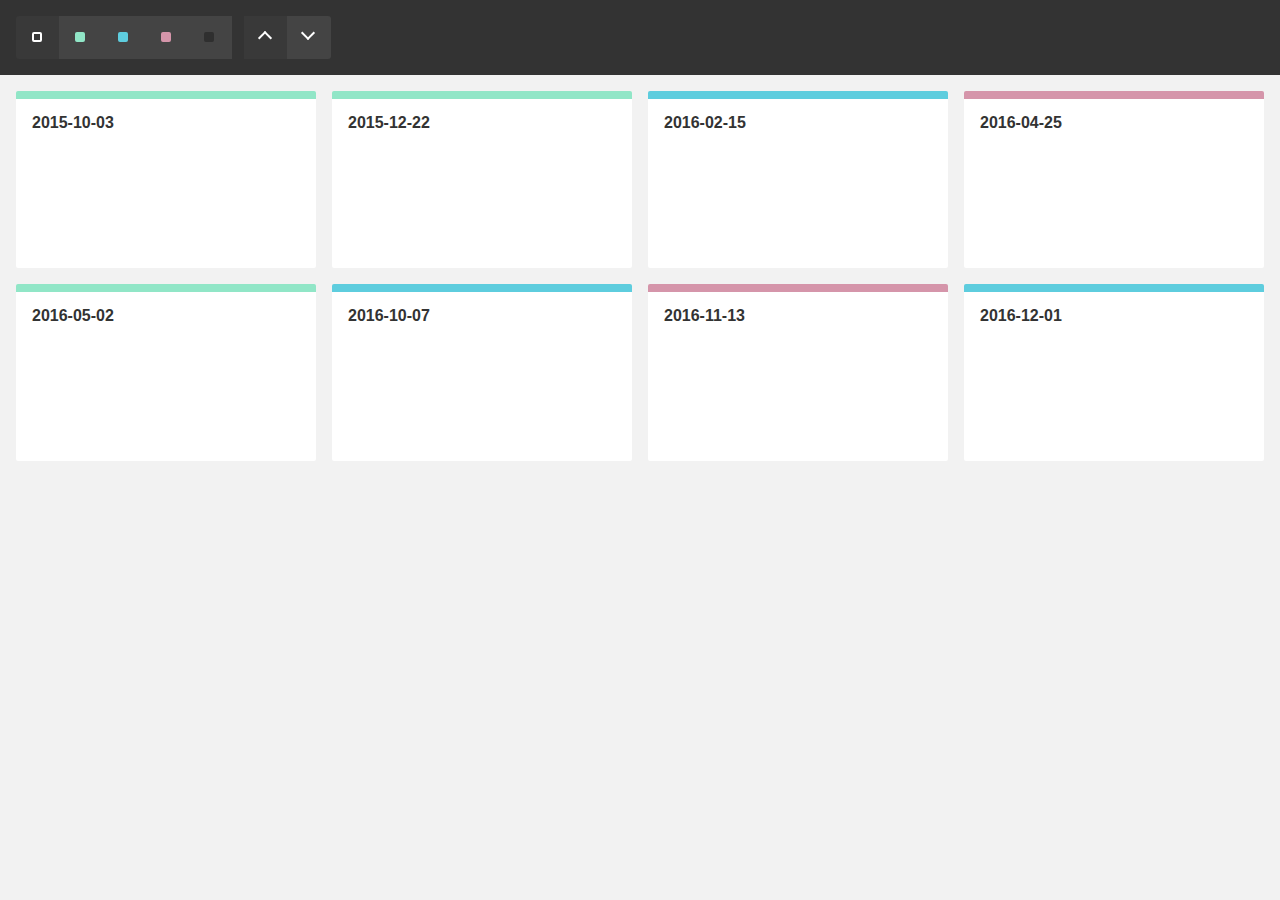
<file: js/mixup/demos/dataset-empty-container/index.html>
<!DOCTYPE html>
<html>
    <head>
        <meta name="viewport" content="width=device-width, initial-scale=1">

        <link href="../reset.css" rel="stylesheet"/>
        <link href="./style.css" rel="stylesheet"/>

        <title>MixItUp Demo - Dataset with an Empty Container</title>
    </head>
    <body>
        <div class="controls" data-ref="controls">
            <button type="button" class="control control-filter" data-ref="filter" data-color="all">All</button>
            <button type="button" class="control control-filter" data-ref="filter" data-color="green">Green</button>
            <button type="button" class="control control-filter" data-ref="filter" data-color="blue">Blue</button>
            <button type="button" class="control control-filter" data-ref="filter" data-color="pink">Pink</button>
            <button type="button" class="control control-filter" data-ref="filter" data-color="none">None</button>

            <button type="button" class="control control-sort" data-ref="sort" data-key="publishedDate" data-order="asc">Asc</button>
            <button type="button" class="control control-sort" data-ref="sort" data-key="publishedDate" data-order="desc">Desc</button>
        </div>

        <div class="container" data-ref="container">
            <div class="gap" data-ref="first-gap"></div>
            <div class="gap"></div>
            <div class="gap"></div>
        </div>

        <script src="../mock-api.js"></script>
        <script src="../mixitup.min.js"></script>

        <script>
            // Typically, our data would live in a DB and be retrieved via a JSON API, but in
            // this demo we will create a mock dataset using an array literal:

            var items = [
                {
                    id: 1,
                    color: 'green',
                    publishedDate: '2015-10-03'
                },
                {
                    id: 2,
                    color: 'green',
                    publishedDate: '2015-12-22'
                },
                {
                    id: 3,
                    color: 'blue',
                    publishedDate: '2016-02-15'
                },
                {
                    id: 4,
                    color: 'pink',
                    publishedDate: '2016-04-25'
                },
                {
                    id: 5,
                    color: 'green',
                    publishedDate: '2016-05-02'
                },
                {
                    id: 6,
                    color: 'blue',
                    publishedDate: '2016-10-07'
                },
                {
                    id: 7,
                    color: 'pink',
                    publishedDate: '2016-11-13'
                },
                {
                    id: 8,
                    color: 'blue',
                    publishedDate: '2016-12-01'
                }
            ];

            // The `Api` class is not part of MixItUp and has been created to mock
            // the asyncronous fetching of data for this demo. To use it, we must
            // create an api instance, passing in our mock data to represent the
            // contents of a DB.

            var api = new Api(items);

            // As we'll be building and binding our own UI, we'll start with caching
            // references to any DOM elements we'll need to work with

            var controls  = document.querySelector('[data-ref="controls"]');
            var filters   = document.querySelectorAll('[data-ref="filter"]');
            var sorts     = document.querySelectorAll('[data-ref="sort"]');
            var container = document.querySelector('[data-ref="container"]');

            // "Gap" elements are used to maintain even columns in a justified grid. See our
            // "MixItUp Grid Layouts" tutorial for more information.

            var firstGap = document.querySelector('[data-ref="first-gap"]');

            // We'll need to keep track of our active current filter so
            // that we can sort within the current filter.

            var activeColor = '';

            // Instantiate and configure the mixer

            var mixer = mixitup(container, {
                selectors: {
                    target: '[data-ref="item"]' // Query targets with an attribute selector to keep our JS and styling classes seperate
                },
                layout: {
                    siblingAfter: firstGap // Ensure the first "gap" element is known to mixitup incase of insertion into an empty container
                },
                data: {
                    uidKey: 'id' // Our data model must have a unique id. In this case, its key is 'id'
                },
                render: { // We must provide a target render function incase we need to render new items not in the initial dataset (not used in this demo)
                    target: function(item) {
                        return '<div class="item ' + item.color + '" data-ref="item"><time class="published-date">' + item.publishedDate + '</time></div>';
                    }
                }
            });

            /**
             * A helper function to set an active styling class on an active button,
             * and remove it from its siblings at the same time.
             *
             * @param {HTMLElement} activeButton
             * @param {HTMLELement[]} siblings
             * @return {void}
             */

            function activateButton(activeButton, siblings) {
                var button;
                var i;

                for (i = 0; i < siblings.length; i++) {
                    button = siblings[i];

                    button.classList[button === activeButton ? 'add' : 'remove']('control-active');
                }
            }

            /**
             * A click handler to detect the type of button clicked, read off the
             * relevent attributes, call the API, and trigger a dataset operation.
             *
             * @param   {HTMLElement} button
             * @return  {void}
             */

            function handleButtonClick(button) {
                // Define default values for color, sortBy and order
                // incase they are not present in the clicked button

                var color  = activeColor;
                var sortBy = 'id';
                var order  = 'asc';

                // If button is already active, or an operation is in progress, ignore the click

                if (button.classList.contains('control-active') || mixer.isMixing()) return;

                // Else, check what type of button it is, if any

                if (button.matches('[data-ref="filter"]')) {
                    // Filter button

                    activateButton(button, filters);

                    color = activeColor = button.getAttribute('data-color');
                } else if (button.matches('[data-ref="sort"]')) {
                    // Sort button

                    activateButton(button, sorts);

                    sortBy = button.getAttribute('data-key');
                    order = button.getAttribute('data-order');
                } else {
                    // Not a button

                    return;
                }

                // Now that we have our color filter and sorting order, we can fetch some data from the API.

                api.get({
                    color: color,
                    $sort_by: sortBy,
                    $order: order
                })
                    .then(function(items) {
                        // Our api returns an array of items which we can send
                        // straight to our mixer using the .dataset() method

                        return mixer.dataset(items);
                    })
                    .then(function(state) {
                        console.log('fetched ' + state.activeDataset.length + ' items');
                    })
                    .catch(console.error.bind(console));
            }

            // We can now set up a handler to listen for "click" events on our UI buttons

            controls.addEventListener('click', function(e) {
                handleButtonClick(e.target);
            });

            // Set controls the active controls on startup to match the default filter and sort

            activateButton(controls.querySelector('[data-color="all"]'), filters);
            activateButton(controls.querySelector('[data-order="asc"]'), sorts);

            // Finally, load the full dataset into the mixer

            mixer.dataset(items)
                .then(function(state) {
                    console.log('loaded ' + state.activeDataset.length + ' items');
                });

            // NB: Always remember to destroy the instance with mixer.destroy() when your
            // component unmounts to ensure that event handlers are unbound and the
            // instance can be garbage collected.
        </script>
    </body>
</html>
</file>
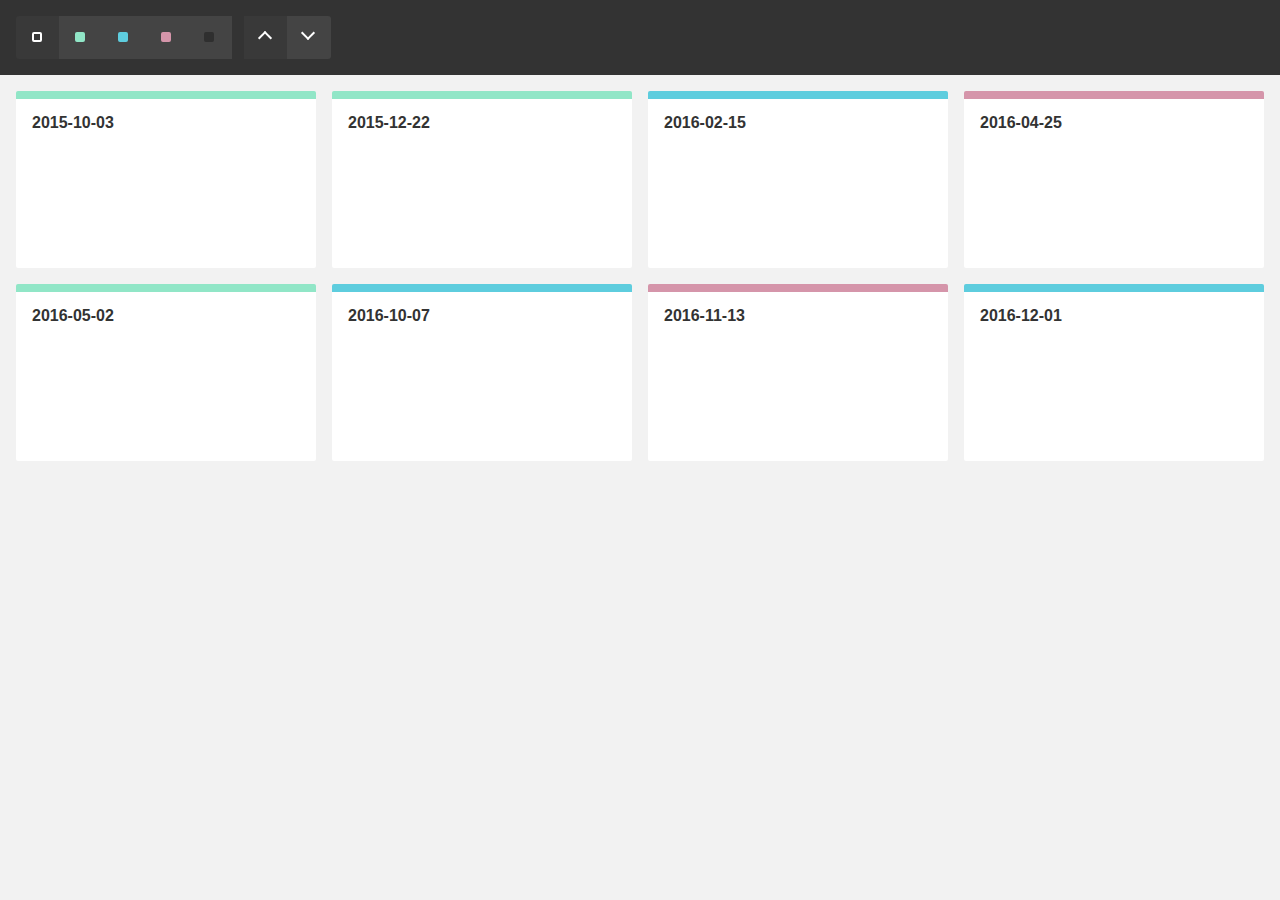
<file: js/mixup/demos/dataset-pre-rendered-targets/index.html>
<!DOCTYPE html>
<html>
    <head>
        <meta name="viewport" content="width=device-width, initial-scale=1">

        <link href="../reset.css" rel="stylesheet"/>
        <link href="./style.css" rel="stylesheet"/>

        <title>MixItUp Demo - Dataset with Pre-rendered Targets</title>
    </head>
    <body>
        <div class="controls" data-ref="controls">
            <button type="button" class="control control-filter" data-ref="filter" data-color="all">All</button>
            <button type="button" class="control control-filter" data-ref="filter" data-color="green">Green</button>
            <button type="button" class="control control-filter" data-ref="filter" data-color="blue">Blue</button>
            <button type="button" class="control control-filter" data-ref="filter" data-color="pink">Pink</button>
            <button type="button" class="control control-filter" data-ref="filter" data-color="none">None</button>

            <button type="button" class="control control-sort" data-ref="sort" data-key="publishedDate" data-order="asc">Asc</button>
            <button type="button" class="control control-sort" data-ref="sort" data-key="publishedDate" data-order="desc">Desc</button>
        </div>

        <div class="container" data-ref="container">
            <div class="item green" data-ref="item">
                <time class="published-date">2015-10-03</time>
            </div>

            <div class="item green" data-ref="item">
                <time class="published-date">2015-12-22</time>
            </div>

            <div class="item blue" data-ref="item">
                <time class="published-date">2016-02-15</time>
            </div>

            <div class="item pink" data-ref="item">
                <time class="published-date">2016-04-25</time>
            </div>

            <div class="item green" data-ref="item">
                <time class="published-date">2016-05-02</time>
            </div>

            <div class="item blue" data-ref="item">
                <time class="published-date">2016-10-07</time>
            </div>

            <div class="item pink" data-ref="item">
                <time class="published-date">2016-11-13</time>
            </div>

            <div class="item blue" data-ref="item">
                <time class="published-date">2016-12-01</time>
            </div>

            <div class="gap" data-ref="first-gap"></div>
            <div class="gap"></div>
            <div class="gap"></div>
        </div>

        <script src="../mock-api.js"></script>
        <script src="../mixitup.min.js"></script>

        <script>
            // Typically, our data would live in a DB and be retrieved via a JSON API, but in
            // this demo we will create a mock dataset using an array literal.

            // You will notice that this data exactly matches our pre-rendered targets.

            var items = [
                {
                    id: 1,
                    color: 'green',
                    publishedDate: '2015-10-03'
                },
                {
                    id: 2,
                    color: 'green',
                    publishedDate: '2015-12-22'
                },
                {
                    id: 3,
                    color: 'blue',
                    publishedDate: '2016-02-15'
                },
                {
                    id: 4,
                    color: 'pink',
                    publishedDate: '2016-04-25'
                },
                {
                    id: 5,
                    color: 'green',
                    publishedDate: '2016-05-02'
                },
                {
                    id: 6,
                    color: 'blue',
                    publishedDate: '2016-10-07'
                },
                {
                    id: 7,
                    color: 'pink',
                    publishedDate: '2016-11-13'
                },
                {
                    id: 8,
                    color: 'blue',
                    publishedDate: '2016-12-01'
                }
            ];

            // The `Api` class is not part of MixItUp and has been created to mock
            // the asyncronous fetching of data for this demo. To use it, we must
            // create an api instance, passing in our mock data to represent the
            // contents of a DB.

            var api = new Api(items);

            // As we'll be building and binding our own UI, we'll start with caching
            // references to any DOM elements we'll need to work with

            var controls  = document.querySelector('[data-ref="controls"]');
            var filters   = document.querySelectorAll('[data-ref="filter"]');
            var sorts     = document.querySelectorAll('[data-ref="sort"]');
            var container = document.querySelector('[data-ref="container"]');

            // "Gap" elements are used to maintain even columns in a justified grid. See our
            // "MixItUp Grid Layouts" tutorial for more information.

            var firstGap = document.querySelector('[data-ref="first-gap"]');

            // We'll need to keep track of our active current filter so
            // that we can sort within the current filter.

            var activeColor = '';

            // Instantiate and configure the mixer

            var mixer = mixitup(container, {
                selectors: {
                    target: '[data-ref="item"]' // Query targets with an attribute selector to keep our JS and styling classes seperate
                },
                layout: {
                    siblingAfter: firstGap // Ensure the first "gap" element is known to mixitup incase of insertion into an empty container
                },
                load: {
                    dataset: items // As we have pre-rendered targets, we must "prime" MixItUp with their underlying data
                },
                data: {
                    uidKey: 'id' // Our data model must have a unique id. In this case, its key is 'id'
                },
                render: { // We must provide a target render function incase we need to render new items not in the initial dataset (not used in this demo)
                    target: function(item) {
                        return '<div class="item ' + item.color + '" data-ref="item"><time class="published-date">' + item.publishedDate + '</time></div>';
                    }
                }
            });

            /**
             * A helper function to set an active styling class on an active button,
             * and remove it from its siblings at the same time.
             *
             * @param {HTMLElement} activeButton
             * @param {HTMLELement[]} siblings
             * @return {void}
             */

            function activateButton(activeButton, siblings) {
                var button;
                var i;

                for (i = 0; i < siblings.length; i++) {
                    button = siblings[i];

                    button.classList[button === activeButton ? 'add' : 'remove']('control-active');
                }
            }

            /**
             * A click handler to detect the type of button clicked, read off the
             * relevent attributes, call the API, and trigger a dataset operation.
             *
             * @param   {HTMLElement} button
             * @return  {void}
             */

            function handleButtonClick(button) {
                // Define default values for color, sortBy and order
                // incase they are not present in the clicked button

                var color  = activeColor;
                var sortBy = 'id';
                var order  = 'asc';

                // If button is already active, or an operation is in progress, ignore the click

                if (button.classList.contains('control-active') || mixer.isMixing()) return;

                // Else, check what type of button it is, if any

                if (button.matches('[data-ref="filter"]')) {
                    // Filter button

                    activateButton(button, filters);

                    color = activeColor = button.getAttribute('data-color');
                } else if (button.matches('[data-ref="sort"]')) {
                    // Sort button

                    activateButton(button, sorts);

                    sortBy = button.getAttribute('data-key');
                    order = button.getAttribute('data-order');
                } else {
                    // Not a button

                    return;
                }

                // Now that we have our color filter and sorting order, we can fetch some data from the API.

                api.get({
                    color: color,
                    $sort_by: sortBy,
                    $order: order
                })
                    .then(function(items) {
                        // Our api returns an array of items which we can send
                        // straight to our mixer using the .dataset() method

                        return mixer.dataset(items);
                    })
                    .then(function(state) {
                        console.log('fetched ' + state.activeDataset.length + ' items');
                    })
                    .catch(console.error.bind(console));
            }

            // We can now set up a handler to listen for "click" events on our UI buttons

            controls.addEventListener('click', function(e) {
                handleButtonClick(e.target);
            });

            // Set controls the active controls on startup to match the default filter and sort

            activateButton(controls.querySelector('[data-color="all"]'), filters);
            activateButton(controls.querySelector('[data-order="asc"]'), sorts);

            // NB: Always remember to destroy the instance with mixer.destroy() when your
            // component unmounts to ensure that event handlers are unbound and the
            // instance can be garbage collected.
        </script>
    </body>
</html>
</file>
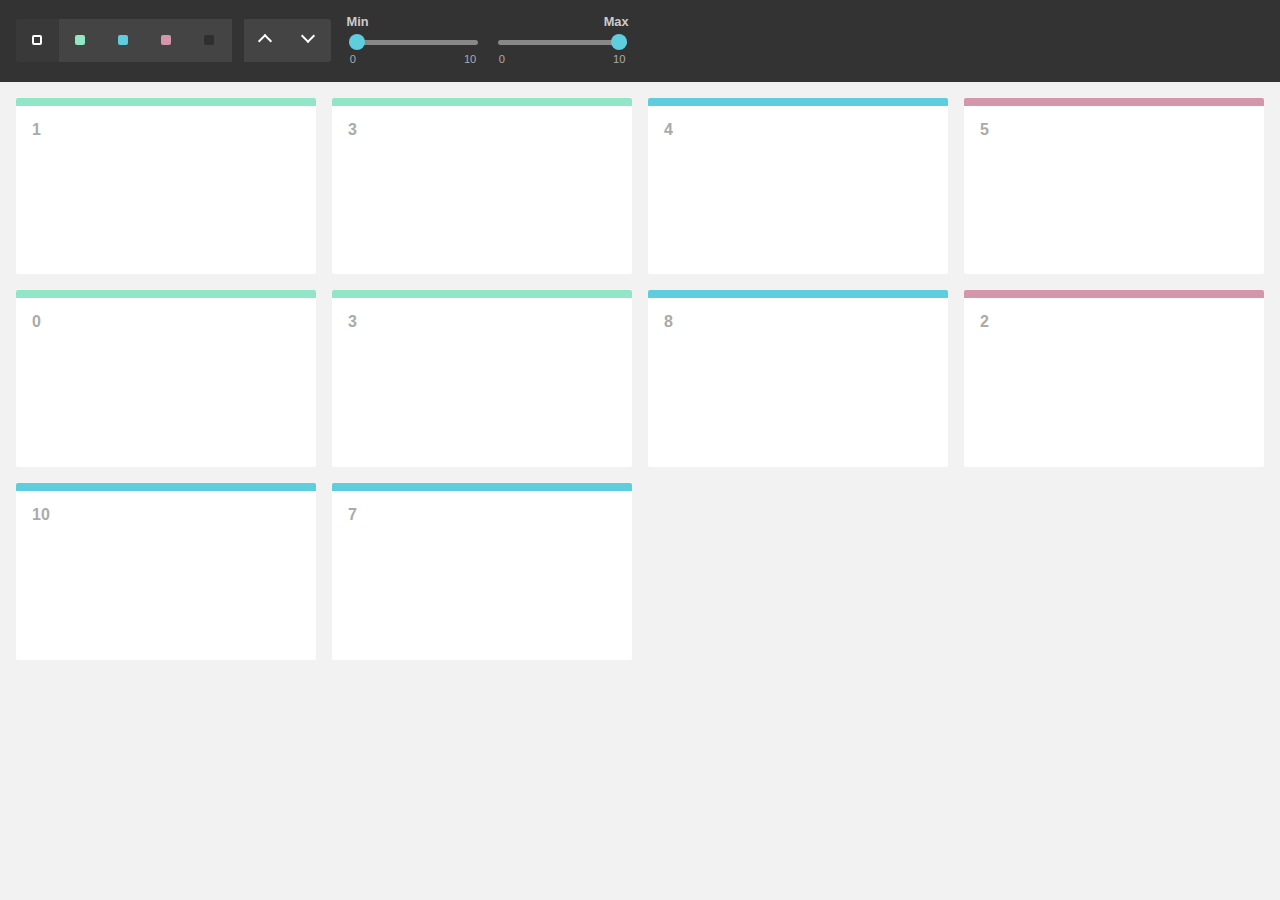
<file: js/mixup/demos/filtering-by-range/index.html>
<!DOCTYPE html>
<html>
    <head>
        <meta name="viewport" content="width=device-width, initial-scale=1">

        <link href="../reset.css" rel="stylesheet"/>
        <link href="./style.css" rel="stylesheet"/>

        <title>MixItUp Demo - Filtering by Range</title>

        <!--
        This demo hooks into MixItUp's plugins API to provide a means of applying
        additional non-selector-based contraints to our filtering logic, such as a
        minimum and maximum range.

        Although this demo uses the native <input type="range"> only, you are free to use any
        specialised range slider UI library instead (e.g. Bootstrap, jQuery UI, etc). Simply
        update the `getRange()` function to read values in from your plugin's API instead.

        NB: REQUIRES MixItUp v3.3.0 OR LATER!
        -->
    </head>
    <body>
        <div class="controls">
            <button type="button" class="control" data-filter="all">All</button>
            <button type="button" class="control" data-filter=".green">Green</button>
            <button type="button" class="control" data-filter=".blue">Blue</button>
            <button type="button" class="control" data-filter=".pink">Pink</button>
            <button type="button" class="control" data-filter="none">None</button>

            <button type="button" class="control" data-sort="size:asc">Asc</button>
            <button type="button" class="control" data-sort="size:desc">Desc</button>

            <datalist id="sizeLegend">
                <option value="0">
                <option value="1">
                <option value="2">
                <option value="3">
                <option value="4">
                <option value="6">
                <option value="7">
                <option value="8">
                <option value="9">
                <option value="10">
            </datalist>

            <div class="range-slider">
                <label class="range-slider-label">Min</label>

                <input name="minSize" class="range-slider-input" type="range" min="0" max="10" value="0" list="sizeLegend"/>
            </div>

            <div class="range-slider">
                <label class="range-slider-label">Max</label>

                <input name="maxSize" class="range-slider-input" type="range" min="0" max="10" value="10" list="sizeLegend"/>
            </div>
        </div>

        <div class="container" data-ref="container">
            <div class="mix green" data-size="1"></div>
            <div class="mix green" data-size="3"></div>
            <div class="mix blue" data-size="4"></div>
            <div class="mix pink" data-size="5"></div>
            <div class="mix green" data-size="0"></div>
            <div class="mix green" data-size="3"></div>
            <div class="mix blue" data-size="8"></div>
            <div class="mix pink" data-size="2"></div>
            <div class="mix blue" data-size="10"></div>
            <div class="mix blue" data-size="7"></div>

            <div class="gap"></div>
            <div class="gap"></div>
            <div class="gap"></div>
        </div>

        <script src="../mixitup.min.js"></script>

        <script>
            var container = document.querySelector('[data-ref="container"]');
            var minSizeRangeInput = document.querySelector('[name="minSize"]');
            var maxSizeRangeInput = document.querySelector('[name="maxSize"]');

            var mixer = mixitup(container, {
                animation: {
                    duration: 350
                }
            });

            /**
             * Reads the values from our two native range inputs, returning an object
             * with `min` and `max` numeric values.
             *
             * @return {object}
             */

            function getRange() {
                var min = Number(minSizeRangeInput.value);
                var max = Number(maxSizeRangeInput.value);

                return {
                    min: min,
                    max: max
                };
            }

            /**
             * Ensures that the mixer is re-filtered whenever the value of a range
             * input changes.
             *
             * @return {void}
             */

            function handleRangeInputChange() {
                mixer.filter(mixer.getState().activeFilter);
            }

            /**
             * Allows us to manipulate the test result (`true` or `false`) of a
             * target against the current filter selector(s) (e.g. `.blue`).
             *
             * In this case we want to apply an additional constraint of whether or not the
             * target is within an arbitrary range, and override the test result to `false`
             * if not. The function must always return the test result.
             *
             * @param {boolean} testResult
             *     A boolean indicating whether or not the target is passing the current filtering criteria.
             * @param {mixitup.Target} target
             *     A reference to the target being tested
             * @return {boolean}
             */

            function filterTestResult(testResult, target) {
                var size = Number(target.dom.el.getAttribute('data-size'));
                var range = getRange();

                if (size < range.min || size > range.max) {
                    testResult = false;
                }

                return testResult;
            }

            // Using the static method `registerFilter` from the MixItUp plugins API, we can
            // register the above function as a filter, to manipulate the value returned from the
            // `testResultEvaluateHideShow` hook.

            mixitup.Mixer.registerFilter('testResultEvaluateHideShow', 'range', filterTestResult);

            // Listen for change events from the two range inputs

            minSizeRangeInput.addEventListener('change', handleRangeInputChange);
            maxSizeRangeInput.addEventListener('change', handleRangeInputChange);
        </script>
    </body>
</html>
</file>
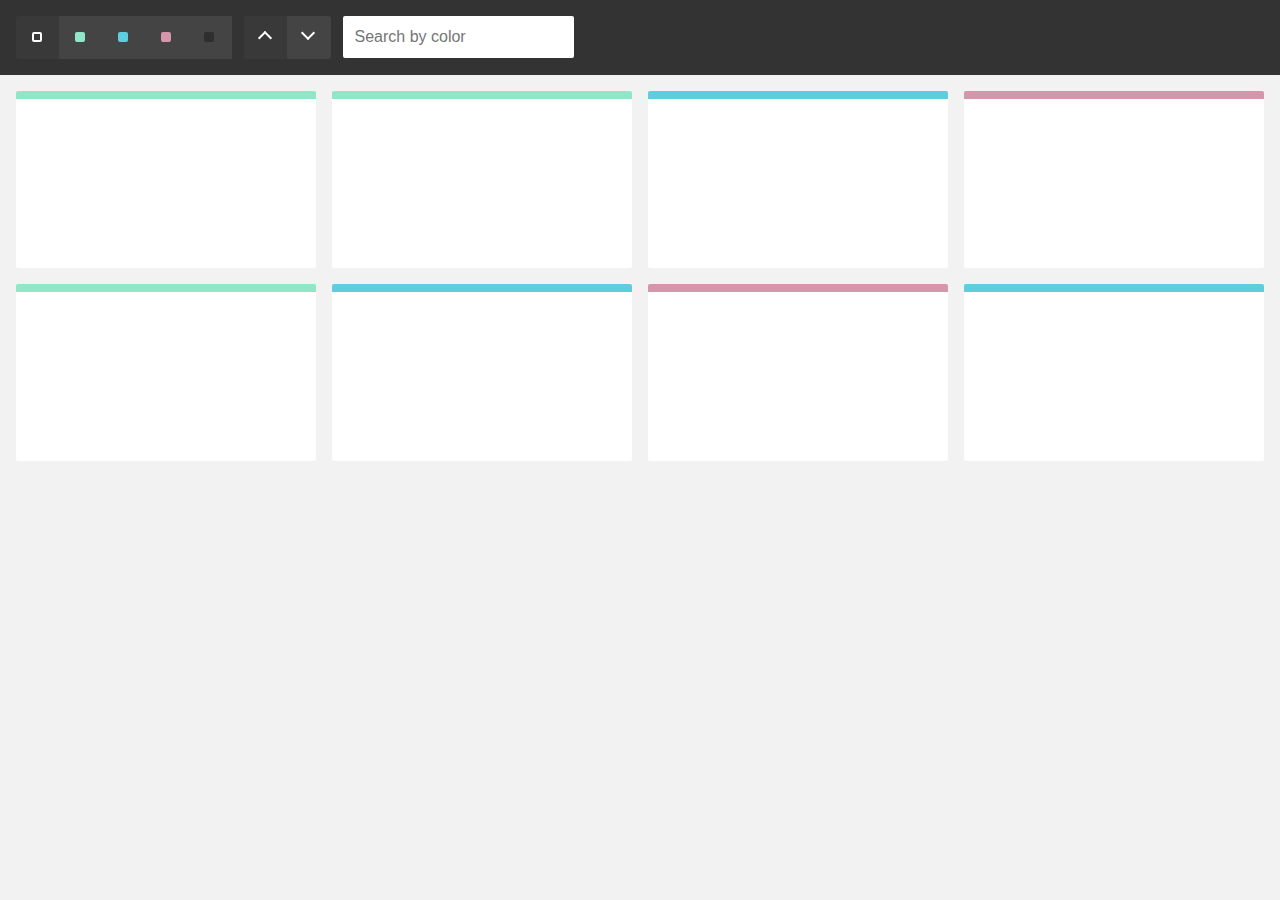
<file: js/mixup/demos/filtering-by-text-input/index.html>
<!DOCTYPE html>
<html>
    <head>
        <meta name="viewport" content="width=device-width, initial-scale=1">

        <link href="../reset.css" rel="stylesheet"/>
        <link href="./style.css" rel="stylesheet"/>

        <title>MixItUp Demo - Filtering by Text Input</title>
    </head>
    <body>
        <div class="controls">
            <button type="button" class="control" data-filter="all">All</button>
            <button type="button" class="control" data-filter=".green">Green</button>
            <button type="button" class="control" data-filter=".blue">Blue</button>
            <button type="button" class="control" data-filter=".pink">Pink</button>
            <button type="button" class="control" data-filter="none">None</button>

            <button type="button" class="control" data-sort="default:asc">Asc</button>
            <button type="button" class="control" data-sort="default:desc">Desc</button>

            <input type="text" class="input" data-ref="input-search" placeholder="Search by color"/>
        </div>

        <div class="container" data-ref="container">
            <div class="mix green"></div>
            <div class="mix green"></div>
            <div class="mix blue"></div>
            <div class="mix pink"></div>
            <div class="mix green"></div>
            <div class="mix blue"></div>
            <div class="mix pink"></div>
            <div class="mix blue"></div>

            <div class="gap"></div>
            <div class="gap"></div>
            <div class="gap"></div>
        </div>

        <script src="../mixitup.min.js"></script>

        <script>
            var container = document.querySelector('[data-ref="container"]');
            var inputSearch = document.querySelector('[data-ref="input-search"]');
            var keyupTimeout;

            var mixer = mixitup(container, {
                animation: {
                    duration: 350
                },
                callbacks: {
                    onMixClick: function() {
                        // Reset the search if a filter is clicked

                        if (this.matches('[data-filter]')) {
                            inputSearch.value = '';
                        }
                    }
                }
            });

            // Set up a handler to listen for "keyup" events from the search input

            inputSearch.addEventListener('keyup', function() {
                var searchValue;

                if (inputSearch.value.length < 3) {
                    // If the input value is less than 3 characters, don't send

                    searchValue = '';
                } else {
                    searchValue = inputSearch.value.toLowerCase().trim();
                }

                // Very basic throttling to prevent mixer thrashing. Only search
                // once 350ms has passed since the last keyup event

                clearTimeout(keyupTimeout);

                keyupTimeout = setTimeout(function() {
                    filterByString(searchValue);
                }, 350);
            });

            /**
             * Filters the mixer using a provided search string, which is matched against
             * the contents of each target's "class" attribute. Any custom data-attribute(s)
             * could also be used.
             *
             * @param  {string} searchValue
             * @return {void}
             */

            function filterByString(searchValue) {
                if (searchValue) {
                    // Use an attribute wildcard selector to check for matches

                    mixer.filter('[class*="' + searchValue + '"]');
                } else {
                    // If no searchValue, treat as filter('all')

                    mixer.filter('all');
                }
            }
        </script>
    </body>
</html>
</file>
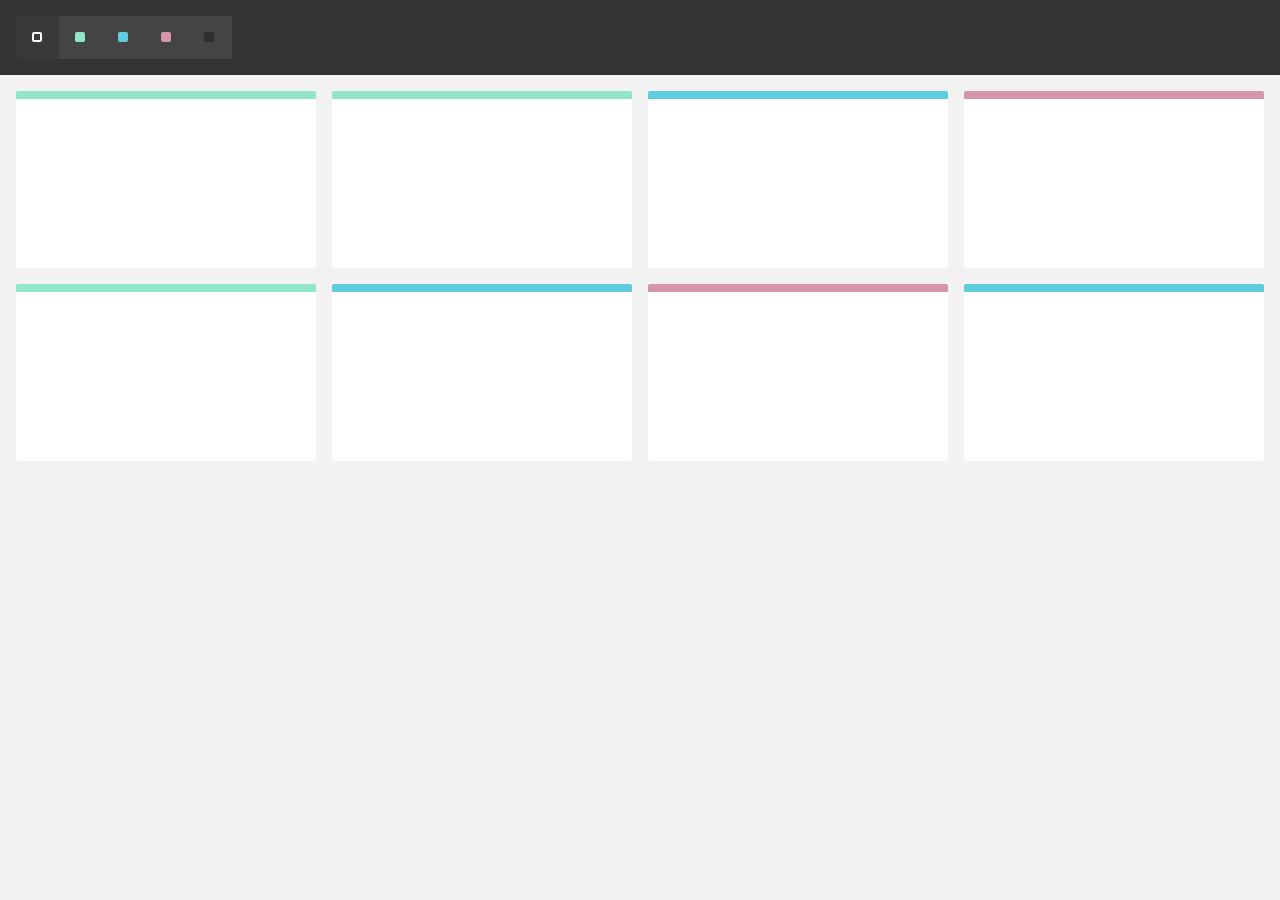
<file: js/mixup/demos/filtering-by-url/index.html>
<!DOCTYPE html>
<html>
    <head>
        <meta name="viewport" content="width=device-width, initial-scale=1">

        <link href="../reset.css" rel="stylesheet"/>
        <link href="./style.css" rel="stylesheet"/>

        <title>MixItUp Demo - Filtering by URL</title>
    </head>
    <body>
        <div class="controls">
            <button type="button" class="control" data-filter="all">All</button>
            <button type="button" class="control" data-filter=".green">Green</button>
            <button type="button" class="control" data-filter=".blue">Blue</button>
            <button type="button" class="control" data-filter=".pink">Pink</button>
            <button type="button" class="control" data-filter="none">None</button>
        </div>

        <div class="container">
            <div class="mix green"></div>
            <div class="mix green"></div>
            <div class="mix blue"></div>
            <div class="mix pink"></div>
            <div class="mix green"></div>
            <div class="mix blue"></div>
            <div class="mix pink"></div>
            <div class="mix blue"></div>

            <div class="gap"></div>
            <div class="gap"></div>
            <div class="gap"></div>
        </div>

        <script src="../mixitup.min.js"></script>

        <script>
            // As we have no server-side application or routes, we will use
            // a URL "hash" for this demo, but we chould just as easily use
            // a URL route segment.

            // As we will use the target selector in several parts of the demo,
            // we will declare it as a variable here.

            var targetSelector = '.mix';

            /**
             * Reads a hash from the URL (if present), and converts it into a class
             * selector string. E.g "#green" -> ".green". Otherwise, defaults
             * to the targetSelector, equivalent to "all"
             *
             * @return {string}
             */

            function getSelectorFromHash() {
                var hash = window.location.hash.replace(/^#/g, '');

                var selector = hash ? '.' + hash : targetSelector;

                return selector;
            }

            /**
             * Updates the URL whenever the current filter changes.
             *
             * @param   {mixitup.State} state
             * @return  {void}
             */

            function setHash(state) {
                var selector = state.activeFilter.selector;
                var newHash = '#' + selector.replace(/^\./g, '');

                if (selector === targetSelector && window.location.hash) {
                    // Equivalent to filter "all", remove the hash

                    history.pushState(null, document.title, window.location.pathname); // or history.replaceState()
                } else if (newHash !== window.location.hash && selector !== targetSelector) {
                    // Change the hash

                    history.pushState(null, document.title, window.location.pathname + newHash); // or history.replaceState()
                }
            }

            // Instantiate and configure the mixer

            var mixer = mixitup('.container', {
                selectors: {
                    target: targetSelector
                },
                load: {
                    filter: getSelectorFromHash() // Ensure that the mixer's initial filter matches the URL on startup
                },
                callbacks: {
                    onMixEnd: setHash // Call the setHash() method at the end of each operation
                }
            });

            // Add an "onhashchange" handler to keep the mixer in sync as the user goes
            // back and forward through their history.

            // NB: This may or may not be the desired behavior for your project. If you don't
            // want MixItUp operations to count as individual history items, simply use
            // 'replaceState()' instead of 'pushState()' within the 'setHash()' function above.
            // In which case this handler would no longer be neccessary.

            window.onhashchange = function() {
                var selector = getSelectorFromHash();

                if (selector === mixer.getState().activeFilter.selector) return; // no change

                mixer.filter(selector);
            };
        </script>
    </body>
</html>
</file>
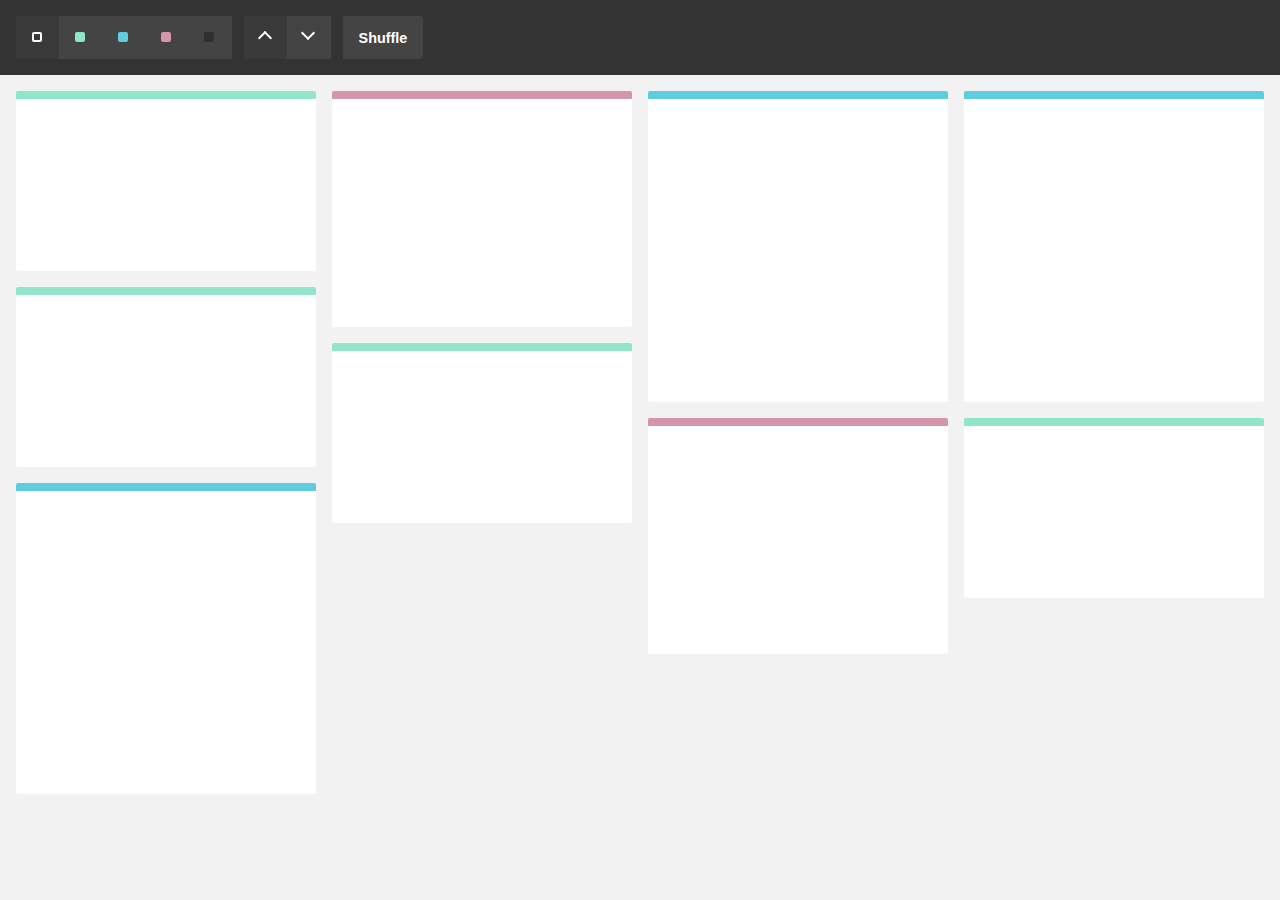
<file: js/mixup/demos/grid-columns/index.html>
<!DOCTYPE html>
<html>
    <head>
        <meta name="viewport" content="width=device-width, initial-scale=1">

        <link href="../reset.css" rel="stylesheet"/>
        <link href="./style.css" rel="stylesheet"/>

        <title>MixItUp Demo - Columns Grid</title>
    </head>
    <body>
        <div class="controls">
            <button type="button" class="control" data-filter="all">All</button>
            <button type="button" class="control" data-filter=".green">Green</button>
            <button type="button" class="control" data-filter=".blue">Blue</button>
            <button type="button" class="control" data-filter=".pink">Pink</button>
            <button type="button" class="control" data-filter="none">None</button>

            <button type="button" class="control" data-sort="default:asc">Asc</button>
            <button type="button" class="control" data-sort="default:desc">Desc</button>

            <button type="button" class="control text" data-sort="random">Shuffle</button>
        </div>

        <div class="container">
            <div class="mix green"></div>
            <div class="mix green"></div>
            <div class="mix blue"></div>
            <div class="mix pink"></div>
            <div class="mix green"></div>
            <div class="mix blue"></div>
            <div class="mix pink"></div>
            <div class="mix blue"></div>
            <div class="mix green"></div>
        </div>

        <script src="../mixitup.min.js"></script>

        <script>
            var containerEl = document.querySelector('.container');

            var mixer = mixitup(containerEl, {
                animation: {
                    animateResizeContainer: false // required to prevent column algorithm bug
                }
            });

            // NB: See comments in stylesheet regarding fixes for chrome and safari "flickering"
        </script>
    </body>
</html>
</file>
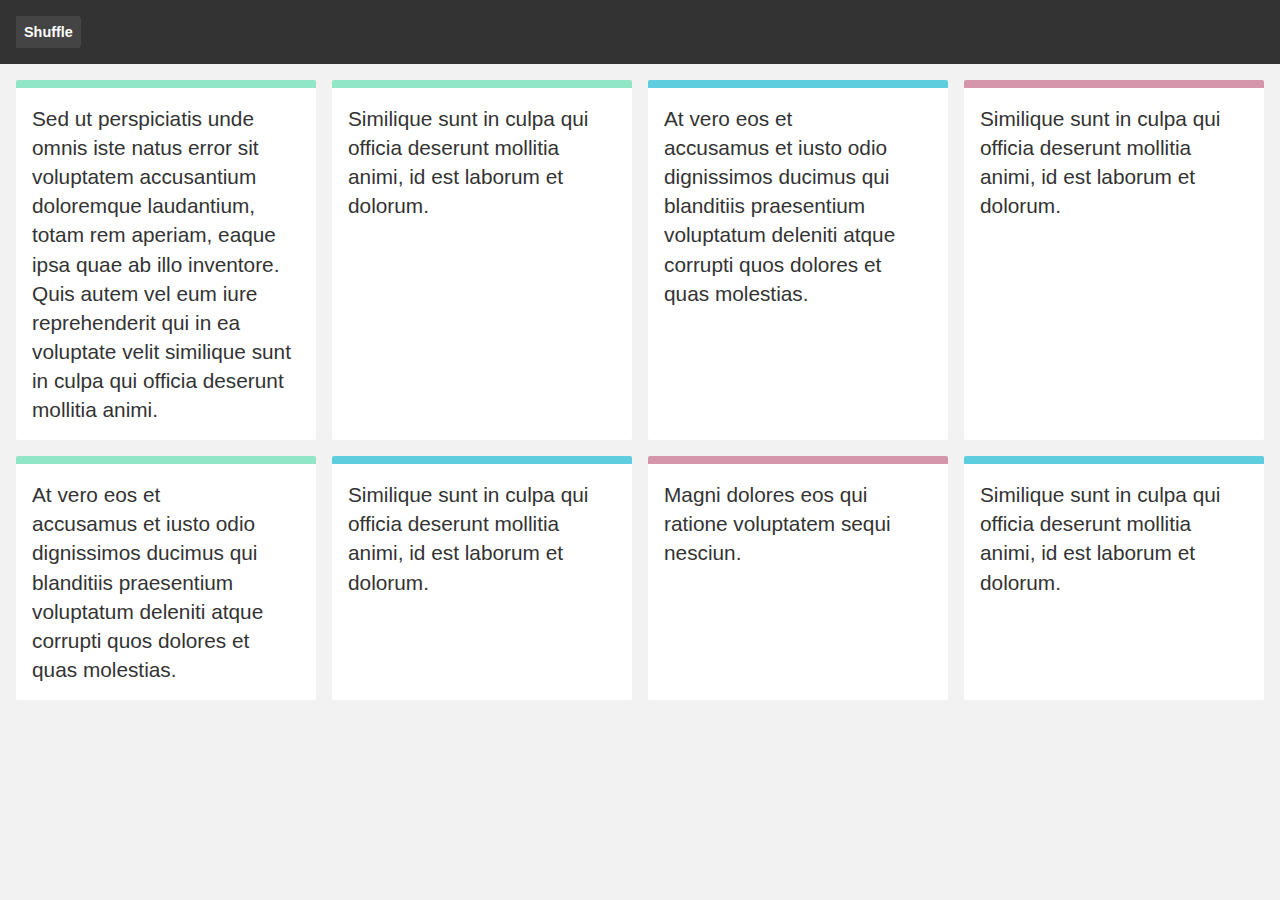
<file: js/mixup/demos/grid-flex-box-matching-heights/index.html>
<!DOCTYPE html>
<html>
    <head>
        <meta name="viewport" content="width=device-width, initial-scale=1">

        <link href="../reset.css" rel="stylesheet"/>
        <link href="./style.css" rel="stylesheet"/>

        <title>MixItUp Demo - Flex-box Grid with Matching Heights</title>
    </head>
    <body>
        <div class="controls">
            <button type="button" class="control" data-sort="random">Shuffle</button>
        </div>

        <div class="container">
            <div class="mix green">
                <p>Sed ut perspiciatis unde omnis iste natus error sit voluptatem accusantium doloremque laudantium, totam rem aperiam, eaque ipsa quae ab illo inventore. Quis autem vel eum iure reprehenderit qui in ea voluptate velit similique sunt in culpa qui officia deserunt mollitia animi.</p>
            </div>

            <div class="mix green">
                <p>Similique sunt in culpa qui officia deserunt mollitia animi, id est laborum et dolorum.</p>
            </div>

            <div class="mix blue">
                <p>At vero eos et accusamus et iusto odio dignissimos ducimus qui blanditiis praesentium voluptatum deleniti atque corrupti quos dolores et quas molestias.<p>
            </div>

            <div class="mix pink">
                <p>Similique sunt in culpa qui officia deserunt mollitia animi, id est laborum et dolorum.</p>
            </div>

            <div class="mix green">
                <p>At vero eos et accusamus et iusto odio dignissimos ducimus qui blanditiis praesentium voluptatum deleniti atque corrupti quos dolores et quas molestias.<p>
            </div>

            <div class="mix blue">
                <p>Similique sunt in culpa qui officia deserunt mollitia animi, id est laborum et dolorum.</p>
            </div>

            <div class="mix pink">
                <p>Magni dolores eos qui ratione voluptatem sequi nesciun.</p>
            </div>

            <div class="mix blue">
                <p>Similique sunt in culpa qui officia deserunt mollitia animi, id est laborum et dolorum.</p>
            </div>

            <div class="gap"></div>
            <div class="gap"></div>
            <div class="gap"></div>
        </div>

        <script src="../mixitup.min.js"></script>

        <script>
            var containerEl = document.querySelector('.container');

            var mixer = mixitup(containerEl, {
                animation: {
                    animateResizeTargets: true
                }
            });
        </script>
    </body>
</html>
</file>
<file: css/style.css>
html {
  -webkit-box-sizing: border-box;
          box-sizing: border-box;
}

*,
*::after,
*::before {
  -webkit-box-sizing: inherit;
          box-sizing: inherit;
}

ul[class],
ol[class] {
  padding: 0;
}

body,
h1,
h2,
h3,
h4,
h5,
h6,
p,
ul,
ol,
li,
figure,
figcaption,
blockquote,
dl,
dd {
  margin: 0;
  font-size: inherit;
}

ul[class] {
  list-style: none;
}

img {
  max-width: 100%;
  display: block;
}

input,
button,
textarea,
select {
  font: inherit;
}

a {
  text-decoration: none;
}

html,
body {
  height: 100%;
}

body {
  font-size: 16px;
  line-height: 27px;
  font-weight: 400;
  font-family: 'Open Sans', sans-serif;
  overflow-x: hidden;
  min-width: 300px;
}

.wrapper {
  display: -webkit-box;
  display: -ms-flexbox;
  display: flex;
  -webkit-box-orient: vertical;
  -webkit-box-direction: normal;
      -ms-flex-direction: column;
          flex-direction: column;
  min-height: 100%;
}

.main {
  -webkit-box-flex: 1;
      -ms-flex: 1 0 auto;
          flex: 1 0 auto;
}

.footer {
  -webkit-box-flex: 0;
      -ms-flex: 0 0 auto;
          flex: 0 0 auto;
}

.container {
  max-width: 1140px;
  margin: 0 auto;
  padding: 0 15px;
}

.container-fluid {
  max-width: 1920px;
  margin: 0 auto;
  padding: 0 10px;
}

.slick-dots {
  display: -webkit-box;
  display: -ms-flexbox;
  display: flex;
  -webkit-box-pack: center;
      -ms-flex-pack: center;
          justify-content: center;
  -webkit-box-align: center;
      -ms-flex-align: center;
          align-items: center;
}

.slick-dots li {
  padding: 0 15px;
}

.slick-dots button {
  background-color: #363838;
  border: none;
  width: 8px;
  height: 8px;
  border-radius: 50%;
  padding: 0;
  font-size: 0;
}

.slick-dots li.slick-active button {
  background-color: #FFEF35;
}

.info-email {
  font-weight: 600;
  color: #363838;
  font-size: 14px;
  padding-left: 30px;
  display: inline-block;
  margin-bottom: 22px;
  position: relative;
}

.info-email::before {
  content: '';
  background-image: url(../images/envelope.svg);
  position: absolute;
  left: 0;
  width: 16px;
  height: 12px;
  top: 8px;
}

.menu__list-link, .footer__info-title, .rightsite-menu__title, .top__slider-title, .new-collection__title, .collection__info-title, .collection__info-text, .decor__title, .works-path__title, .works-path__item-title, .blog-box__title, .blog-box__item-title, .about__prev-title, .about__title, .inspiration__title, .inspiration__item, .contact__title, .contact-slider__title, .blog__category-title, .blog__tags-title, .blog__item-title, .blog__blockquote-auther, .recen-posts__title, .blog-one__comments-title, .blog-one__tags-title {
  font-family: 'Montserrat', sans-serif;
  font-weight: 700;
}

.header__inner {
  display: -webkit-box;
  display: -ms-flexbox;
  display: flex;
  -webkit-box-pack: justify;
      -ms-flex-pack: justify;
          justify-content: space-between;
  -webkit-box-align: center;
      -ms-flex-align: center;
          align-items: center;
  height: 120px;
}

.header__btn {
  background-color: transparent;
  border: none;
  cursor: pointer;
}

.header__btn-menu {
  display: none;
}

.logo {
  margin: 0 auto;
}

.menu {
  padding-right: 15px;
}

.menu__list {
  display: -webkit-box;
  display: -ms-flexbox;
  display: flex;
}

.menu__list-item {
  padding-left: 35px;
  padding-right: 45px;
}

.menu__list-link {
  color: rgba(54, 56, 56, 0.9033);
}

.menu__list-link--active {
  padding-bottom: 4px;
  position: relative;
}

.menu__list-link--active::after {
  content: '';
  position: absolute;
  bottom: 0;
  right: 0;
  left: 0;
  height: 2px;
  border-radius: 1px;
  background-color: rgba(54, 56, 56, 0.7);
}

.footer__content {
  background-color: #DFDFDF;
  padding: 60px 0px 60px;
}

.footer__inner {
  display: -webkit-box;
  display: -ms-flexbox;
  display: flex;
  -webkit-box-pack: justify;
      -ms-flex-pack: justify;
          justify-content: space-between;
}

.footer__info-title {
  font-size: 16px;
  color: #363838;
  margin-bottom: 14px;
  line-height: 23px;
}

.footer__info {
  width: 540px;
}

.footer__info-text {
  font-weight: 400;
  font-size: 16px;
  margin-bottom: 16px;
  max-width: 475px;
  color: #363838;
}

.footer__copyright {
  background-color: #363838;
  color: #A1A1A1;
  text-align: center;
  padding: 42px 0px 41px;
}

.footer__form {
  display: -webkit-box;
  display: -ms-flexbox;
  display: flex;
}

.footer__form-input {
  padding: 6px 10px 6px 18px;
  border-radius: 21px;
  background-color: transparent;
  border: 1px solid rgba(54, 56, 56, 0.7);
  width: 100%;
}

.footer__form-input::-webkit-input-placeholder {
  font-family: 'Open Sans', sans-serif;
  font-weight: 400;
  font-size: 16px;
  line-height: 27px;
  color: #A1A1A1;
}

.footer__form-input:-ms-input-placeholder {
  font-family: 'Open Sans', sans-serif;
  font-weight: 400;
  font-size: 16px;
  line-height: 27px;
  color: #A1A1A1;
}

.footer__form-input::-ms-input-placeholder {
  font-family: 'Open Sans', sans-serif;
  font-weight: 400;
  font-size: 16px;
  line-height: 27px;
  color: #A1A1A1;
}

.footer__form-input::placeholder {
  font-family: 'Open Sans', sans-serif;
  font-weight: 400;
  font-size: 16px;
  line-height: 27px;
  color: #A1A1A1;
}

.footer__form-button {
  background-color: #363838;
  border: none;
  color: #FFFFF0;
  border-radius: 21px;
  font-weight: 600;
  padding: 6px 12px;
  min-width: 160px;
  margin-left: 9px;
  cursor: pointer;
}

.footer__social {
  width: 125px;
  margin-right: auto;
  margin-left: 100px;
}

.footer__menu {
  margin-right: 60px;
  width: 125px;
}

.footer__social-link {
  padding-left: 28px;
  position: relative;
}

.footer__social-link::before {
  content: '';
  position: absolute;
  left: 0;
  width: 16px;
  height: 16px;
  top: 3px;
}

.footer__social-item, .footer__menu-item {
  margin-bottom: 15px;
  font-weight: 600;
  font-size: 14px;
}

.footer__social-link, .footer__menu-link {
  color: #707070;
}

.footer__social-link--facebook::before {
  background-image: url(../images/facebook.svg);
}

.footer__social-link--instagram::before {
  background-image: url(../images/instagram.svg);
  width: 14px;
  height: 14px;
  top: 4px;
}

.footer__social-link--pinterest::before {
  background-image: url(../images/Pinterest.svg);
}

.footer__social-link--whatsapp::before {
  background-image: url(../images/whatsapp.svg);
  width: 14px;
  height: 14px;
}

.footer__social-link--youtube::before {
  background-image: url(../images/youtube.svg);
  width: 18px;
  height: 12px;
  top: 4px;
}

.rightsite-menu {
  position: absolute;
  right: 0;
  top: 0;
  bottom: 0;
  width: 100%;
  max-width: 694px;
  background-color: white;
  padding-top: 40px;
  -webkit-box-shadow: -2px 3px 17px 0px #000;
          box-shadow: -2px 3px 17px 0px #000;
  -webkit-transition: all .4s;
  transition: all .4s;
  z-index: 50000;
}

.rightsite-menu.rightsite-menu--close {
  -webkit-transform: translateX(500%);
          transform: translateX(500%);
}

.rightsite-menu__close {
  background-color: transparent;
  border: none;
  padding: 0;
  cursor: pointer;
  margin-left: 50px;
  margin-bottom: 60px;
}

.rightsite-menu__content {
  text-align: center;
  max-width: 485px;
  margin: 0 auto;
}

.rightsite-menu__logo {
  margin-bottom: 40px;
  display: inline-block;
}

.rightsite-menu__title {
  color: #363838;
  font-size: 36px;
  line-height: 51px;
  position: relative;
  margin-bottom: 17px;
  padding-bottom: 17px;
}

.rightsite-menu__title::after {
  content: '';
  position: absolute;
  bottom: 0;
  max-width: 260px;
  margin: 0 auto;
  left: 0;
  right: 0;
  border: 1px solid #979797;
}

.rightsite-menu__text {
  margin-bottom: 75px;
}

.rightsite-menu__images {
  max-width: 485px;
}

.top__inner {
  padding-bottom: 70px;
  position: relative;
}

.top__inner::after {
  content: '';
  background-image: url(../images/slider-bg.jpg);
  background-repeat: no-repeat;
  background-position: top center;
  background-size: cover;
  position: absolute;
  width: 100%;
  height: 722px;
  top: 0;
  z-index: -1;
}

.top__slider-text {
  max-width: 585px;
}

.top__slider-img {
  margin-left: -14%;
  max-width: 703px;
  height: 815px;
  -o-object-fit: cover;
     object-fit: cover;
}

.top__slider-item {
  display: -webkit-box !important;
  display: -ms-flexbox !important;
  display: flex !important;
  -webkit-box-pack: center;
      -ms-flex-pack: center;
          justify-content: center;
  -webkit-box-align: center;
      -ms-flex-align: center;
          align-items: center;
}

.top__slider-info {
  max-width: 645px;
  margin-left: 25px;
}

.top__slider-title {
  color: #363838;
  font-size: 110px;
  line-height: 135px;
  padding-bottom: 26px;
  margin-bottom: 26px;
  position: relative;
}

.top__slider-title::after {
  content: '';
  position: absolute;
  width: 185px;
  background: #6D7278;
  bottom: 0;
  left: 0;
  height: 1px;
}

.slick-track {
  display: -webkit-box !important;
  display: -ms-flexbox !important;
  display: flex !important;
}

.slick-slide {
  height: inherit !important;
}

.slick-list {
  /* Show slides that would otherwise be hidden off-screen */
  overflow: hidden;
}

.new-collection {
  text-align: center;
  padding: 45px 0px 105px;
}

.new-collection__title {
  color: #363838;
  font-weight: 700;
  font-size: 36px;
  line-height: 51px;
  padding-bottom: 25px;
  margin-bottom: 25px;
  position: relative;
}

.new-collection__title::after {
  content: '';
  position: absolute;
  width: 250px;
  height: 1px;
  bottom: 0;
  margin: 0 auto;
  left: 0;
  right: 0;
  background: #6D7278;
}

.new-collection__text {
  max-width: 730px;
  margin: 0 auto 30px;
  color: #5A5A5A;
}

.collection {
  display: -ms-grid;
  display: grid;
  -ms-grid-columns: (1fr)[5];
      grid-template-columns: repeat(5, 1fr);
  grid-gap: 30px;
  padding-bottom: 30px;
}

.collection__item {
  position: relative;
}

.collection__item:hover .collection__info {
  opacity: 1;
}

.collection__images {
  min-height: 350px;
  -o-object-fit: cover;
     object-fit: cover;
}

.collection__info {
  position: absolute;
  top: 0;
  left: 0;
  right: 0;
  bottom: 0;
  background-color: rgba(255, 255, 255, 0.7);
  padding: 10px;
  display: -webkit-box;
  display: -ms-flexbox;
  display: flex;
  -webkit-box-orient: vertical;
  -webkit-box-direction: normal;
      -ms-flex-direction: column;
          flex-direction: column;
  -webkit-box-align: center;
      -ms-flex-align: center;
          align-items: center;
  -webkit-box-pack: center;
      -ms-flex-pack: center;
          justify-content: center;
  opacity: 0;
  -webkit-transition: all .6s;
  transition: all .6s;
}

.collection__info-title {
  font-weight: 700;
  font-size: 20px;
  line-height: 24px;
  color: #363838;
  margin-bottom: 19px;
  padding-bottom: 19px;
  position: relative;
}

.collection__info-title::after {
  position: absolute;
  content: '';
  bottom: 0;
  width: 80%;
  height: 1px;
  background: #6D7278;
  left: 0;
  right: 0;
  margin: 0 auto;
}

.collection__info-text {
  font-weight: 600;
  font-size: 14px;
  line-height: 28px;
  color: #707070;
}

.decor {
  padding: 170px 0px 155px;
  background-image: url(../images/content/decor-bg.jpg);
  background-size: cover;
  background-repeat: no-repeat;
}

.decor__title {
  font-weight: 700;
  font-size: 60px;
  line-height: 80px;
  max-width: 730px;
  color: #363838;
  padding-bottom: 22px;
  margin-bottom: 22px;
  position: relative;
}

.decor__title::after {
  position: absolute;
  content: '';
  left: 0;
  width: 200px;
  bottom: 0;
  background: #6D7278;
  height: 1px;
}

.decor__text {
  max-width: 540px;
}

.works-path {
  padding: 80px 0px 30px;
}

.works-path__title {
  text-align: center;
  font-size: 36px;
  line-height: 51px;
  margin-bottom: 40px;
}

.works-path__items-box {
  display: -webkit-box;
  display: -ms-flexbox;
  display: flex;
  border-bottom: 2px solid rgba(54, 56, 56, 0.7);
  position: relative;
  -webkit-box-align: end;
      -ms-flex-align: end;
          align-items: flex-end;
}

.works-path__items-box::after {
  content: '';
  position: absolute;
  bottom: -6px;
  left: 0;
  width: 10px;
  height: 10px;
  border-radius: 50%;
  background-color: #363838;
}

.works-path__item {
  width: 250px;
  display: -webkit-box;
  display: -ms-flexbox;
  display: flex;
  -ms-flex-wrap: wrap;
      flex-wrap: wrap;
  -webkit-box-align: center;
      -ms-flex-align: center;
          align-items: center;
  position: relative;
}

.works-path__item--prodaction {
  margin-left: 317px;
}

.works-path__item--prodaction::after {
  content: '';
  position: absolute;
  bottom: 0;
  left: 0;
  height: 20px;
  width: 2px;
  background: rgba(54, 56, 56, 0.7);
}

.works-path__item--prodaction, .works-path__item--consultation {
  padding-bottom: 38px;
}

.works-path__item--measurements {
  padding-top: 38px;
  margin-left: 305px;
}

.works-path__item--measurements::before {
  position: absolute;
  content: '';
  top: 0;
  left: 0;
  height: 20px;
  width: 2px;
  background: rgba(54, 56, 56, 0.7);
}

.works-path__item-title {
  margin-left: 13px;
  color: #363838;
}

.works-path__item-text {
  margin-top: 13px;
}

.gallery {
  padding: 80px 0px 90px;
}

.gallery__btn {
  margin: 0 13px;
  background-color: transparent;
  border: 1px solid #454647;
  border-radius: 20px;
  padding: 6px 16px;
  font-size: 14px;
  color: #8F8D8D;
  font-weight: 600;
  cursor: pointer;
}

.gallery .mixitup-control-active {
  background-color: #FFEF35;
  border: 1px solid #FFEF35;
  color: #363838;
}

.gallery__items {
  display: -ms-grid;
  display: grid;
  -ms-grid-columns: (1fr)[4];
      grid-template-columns: repeat(4, 1fr);
  -ms-grid-rows: (1fr)[2];
      grid-template-rows: repeat(2, 1fr);
  grid-gap: 30px 35px;
}

.gallery__item:first-child {
  grid-column: span 2;
  grid-row: span 2;
}

.gallery__item img {
  -o-object-fit: cover;
     object-fit: cover;
  width: 100%;
  height: 100%;
  max-height: 1150px;
}

.gallery.gallery-page .gallery__item img {
  max-height: 1165px;
}

.gallery.gallery-page .gallery__item:nth-child(8) {
  grid-column: span 2;
  grid-row: span 2;
}

.fulteres {
  text-align: center;
  margin-bottom: 40px;
}

.blog-box {
  padding-bottom: 100px;
}

.blog-box__title {
  color: #363838;
  font-size: 36px;
  line-height: 51px;
  margin: 0 auto 30px;
  text-align: center;
  max-width: 430px;
}

.blog-box__items {
  display: -ms-grid;
  display: grid;
  -ms-grid-columns: 1fr 1fr;
      grid-template-columns: 1fr 1fr;
  grid-gap: 30px;
}

.blog-box__item-link {
  margin-bottom: 19px;
  display: inline-block;
}

.blog-box__links {
  margin-bottom: 9px;
  font-size: 14px;
  font-weight: 600;
  color: #707070;
}

.blog-box__date, .blog-box__author, .blog-box__theme {
  color: inherit;
}

.blog-box__item-title {
  color: #363838;
  font-weight: 700;
  font-size: 24px;
  line-height: 38px;
}

.blog-box__item-title:hover {
  color: #7a6b6b;
}

.breadcrumbs {
  background: rgba(223, 223, 223, 0.5);
  padding: 13px 14px;
  position: relative;
  z-index: 10;
}

.breadcrumbs__list {
  display: -webkit-box;
  display: -ms-flexbox;
  display: flex;
  overflow-x: auto;
}

.breadcrumbs__item::after {
  content: '/';
  margin-left: -4px;
  margin-right: 4px;
}

.breadcrumbs__item:last-child::after {
  display: none;
}

.breadcrumbs__link {
  font-size: 14px;
  font-weight: 400;
  color: #5A5A5A;
}

.about__prev {
  background-image: url(../images/about/about-bg.jpg);
  background-repeat: no-repeat;
  background-position: top center;
  background-size: cover;
  text-align: center;
  padding: 160px 0;
  margin-top: -53px;
}

.about__prev-title {
  color: #363838;
  font-weight: 700;
  font-size: 60px;
  line-height: 80px;
}

.about__content {
  padding: 130px 0px 40px;
}

.about__title {
  color: #363838;
  font-weight: 700;
  font-size: 36px;
  line-height: 60px;
  padding-bottom: 22px;
  margin-bottom: 22px;
  position: relative;
}

.about__title::after {
  content: '';
  position: absolute;
  bottom: 0;
  left: 0;
  height: 1px;
  width: 200px;
  border: 1px solid #979797;
}

.about__text {
  padding-left: 284px;
}

.about__text p {
  margin-bottom: 30px;
}

.about__popup {
  background-image: url(../images/about/obj-bg.jpg);
  background-repeat: no-repeat;
  background-position: top center;
  background-size: cover;
  background-position: top center;
  min-height: 414px;
  display: -webkit-box;
  display: -ms-flexbox;
  display: flex;
  -webkit-box-pack: center;
      -ms-flex-pack: center;
          justify-content: center;
  -webkit-box-align: center;
      -ms-flex-align: center;
          align-items: center;
}

.inspiration {
  position: relative;
  padding-top: 100px;
}

.inspiration::after {
  content: '';
  position: absolute;
  bottom: 0;
  left: 0;
  right: 0;
  background-image: url(../images/about/ins-bg.jpg);
  height: 362px;
  z-index: -1;
}

.inspiration__inner {
  display: -webkit-box;
  display: -ms-flexbox;
  display: flex;
  -webkit-box-pack: center;
      -ms-flex-pack: center;
          justify-content: center;
  -webkit-box-align: center;
      -ms-flex-align: center;
          align-items: center;
}

.inspiration__images {
  margin-right: 78px;
  margin-left: -230px;
}

.inspiration__title {
  font-weight: 700;
  font-size: 36px;
  line-height: 60px;
  color: #363838;
  position: relative;
  margin-bottom: 24px;
  padding-bottom: 16px;
}

.inspiration__title::after {
  content: '';
  position: absolute;
  bottom: 0;
  left: 0;
  height: 2px;
  width: 200px;
  border: 1px solid #979797;
}

.inspiration__text {
  margin-bottom: 30px;
}

.inspiration__content {
  max-width: 825px;
}

.inspiration__item {
  color: #363838;
  line-height: 23px;
  margin-bottom: 33px;
}

.inspiration__item-content {
  display: -webkit-box;
  display: -ms-flexbox;
  display: flex;
  -webkit-box-pack: justify;
      -ms-flex-pack: justify;
          justify-content: space-between;
  padding-bottom: 14px;
  border-bottom: 2px solid #fff;
  border-radius: 4px;
}

.inspiration__line {
  height: 2px;
  border-radius: 4px;
  background-color: #363838;
  margin-top: -2px;
}

.partners {
  padding: 16px 0px 60px;
}

.partners__items {
  display: -webkit-box;
  display: -ms-flexbox;
  display: flex;
  -webkit-box-pack: justify;
      -ms-flex-pack: justify;
          justify-content: space-between;
}

.map {
  margin-top: -53px;
  margin-bottom: 50px;
}

.contact {
  padding-bottom: 100px;
}

.contact__title {
  color: #363838;
  font-weight: 700;
  font-size: 36px;
  line-height: 60px;
  position: relative;
  padding-bottom: 35px;
  margin-bottom: 40px;
}

.contact__title::after {
  content: '';
  position: absolute;
  bottom: 0;
  left: 0;
  height: 2px;
  width: 200px;
  background-color: #979797;
}

.contact .contact__social {
  padding-left: 284px;
  display: -webkit-box;
  display: -ms-flexbox;
  display: flex;
  margin-bottom: 20px;
}

.contact__social-item + .contact__social-item {
  padding-left: 40px;
}

.contact__text {
  margin-bottom: 10px;
}

.contact__phone {
  color: #454647;
}

.contact__city {
  margin-bottom: 16px;
}

.contact .contact__form {
  padding-left: 284px;
}

.contact .contact__box {
  padding-left: 284px;
}

.contact__form {
  display: -webkit-box;
  display: -ms-flexbox;
  display: flex;
  -webkit-box-pack: justify;
      -ms-flex-pack: justify;
          justify-content: space-between;
  -ms-flex-wrap: wrap;
      flex-wrap: wrap;
}

.contact__form-unput {
  border: 1px solid #DFDFDF;
  border-radius: 20px;
  padding: 6px 17px;
  margin-bottom: 13px;
  width: 49%;
}

.contact__form-unput::-webkit-input-placeholder {
  font-weight: 400;
  font-size: 16px;
  line-height: 28px;
  color: #A1A1A1;
  font-family: 'Open Sans', sans-serif;
}

.contact__form-unput:-ms-input-placeholder {
  font-weight: 400;
  font-size: 16px;
  line-height: 28px;
  color: #A1A1A1;
  font-family: 'Open Sans', sans-serif;
}

.contact__form-unput::-ms-input-placeholder {
  font-weight: 400;
  font-size: 16px;
  line-height: 28px;
  color: #A1A1A1;
  font-family: 'Open Sans', sans-serif;
}

.contact__form-unput::placeholder {
  font-weight: 400;
  font-size: 16px;
  line-height: 28px;
  color: #A1A1A1;
  font-family: 'Open Sans', sans-serif;
}

.contact__form-area {
  border: 1px solid #DFDFDF;
  border-radius: 24px;
  width: 100%;
  padding: 14px 17px;
  min-height: 125px;
  resize: none;
  margin-bottom: 20px;
}

.contact__form-area::-webkit-input-placeholder {
  font-weight: 400;
  font-size: 16px;
  line-height: 28px;
  color: #A1A1A1;
  font-family: 'Open Sans', sans-serif;
}

.contact__form-area:-ms-input-placeholder {
  font-weight: 400;
  font-size: 16px;
  line-height: 28px;
  color: #A1A1A1;
  font-family: 'Open Sans', sans-serif;
}

.contact__form-area::-ms-input-placeholder {
  font-weight: 400;
  font-size: 16px;
  line-height: 28px;
  color: #A1A1A1;
  font-family: 'Open Sans', sans-serif;
}

.contact__form-area::placeholder {
  font-weight: 400;
  font-size: 16px;
  line-height: 28px;
  color: #A1A1A1;
  font-family: 'Open Sans', sans-serif;
}

.contact__form-btn {
  background-color: #363838;
  border: none;
  color: #FFFFF0;
  border-radius: 21px;
  font-weight: 600;
  padding: 6px 60px;
  cursor: pointer;
}

.contact-slider {
  padding-bottom: 102px;
}

.contact-slider__link {
  position: relative;
  margin-bottom: 20px;
}

.contact-slider__link:hover .contact-slider__title {
  opacity: 1;
}

.contact-slider__img {
  width: 170px;
  height: 170px;
  -o-object-fit: cover;
     object-fit: cover;
}

.contact-slider__title {
  -webkit-transition: all .3s;
  transition: all .3s;
  position: absolute;
  left: 0;
  right: 0;
  top: 0;
  bottom: 0;
  display: -webkit-box;
  display: -ms-flexbox;
  display: flex;
  -webkit-box-pack: justify;
      -ms-flex-pack: justify;
          justify-content: space-between;
  background-color: rgba(255, 255, 255, 0.6);
  color: #363838;
  line-height: 22px;
  padding: 64px 15px;
  text-align: center;
  opacity: 0;
}

.blog {
  padding: 60px 0px 100px;
}

.blog__inner {
  display: -webkit-box;
  display: -ms-flexbox;
  display: flex;
  -webkit-box-pack: justify;
      -ms-flex-pack: justify;
          justify-content: space-between;
}

.blog__category {
  margin-bottom: 36px;
}

.blog__category-title, .blog__tags-title {
  margin-bottom: 13px;
  line-height: 23px;
  color: #363838;
}

.blog__category-item {
  margin-bottom: 12px;
}

.blog__category-link {
  font-weight: 400;
  font-size: 16px;
  line-height: 27px;
  color: #5A5A5A;
}

.blog__tags {
  margin-bottom: 50px;
}

.blog__tags-link {
  color: #8F8D8D;
  font-weight: 600;
  font-size: 14px;
  line-height: 28px;
  padding: 0px 16px;
  margin-bottom: 10px;
  margin-right: 6px;
  display: inline-block;
  border: 1px solid rgba(69, 70, 71, 0.7);
  border-radius: 14px;
}

.blog__social {
  display: -webkit-box;
  display: -ms-flexbox;
  display: flex;
}

.blog__social-item {
  padding-right: 20px;
}

.blog__items {
  max-width: 730px;
}

.blog__item {
  margin-bottom: 80px;
}

.blog__item-img {
  max-width: 730px;
}

.blog__item-info {
  padding: 25px 0 10px;
  color: #707070;
  font-size: 14px;
}

.blog__item-info a {
  color: inherit;
}

.blog__item-title {
  font-weight: 700;
  font-size: 24px;
  line-height: 38px;
  margin-bottom: 6px;
  color: #363838;
}

.blog__item-text {
  color: #5A5A5A;
}

.blog__blockquote {
  background: rgba(223, 223, 223, 0.5);
  margin-bottom: 50px;
  padding: 54px 64px;
  font-weight: 300;
  font-style: italic;
  font-size: 24px;
  line-height: 38px;
  text-align: center;
}

.blog__blockquote-auther {
  font-size: 16px;
  line-height: 22px;
  color: #363838;
  margin-top: 23px;
  padding-top: 23px;
  position: relative;
  font-style: normal;
}

.blog__blockquote-auther::before {
  content: '';
  position: absolute;
  top: 0;
  right: 0;
  left: 0;
  background: #6D7278;
  border-radius: 1px;
  width: 200px;
  height: 1px;
  margin: 0 auto;
}

.blog__item-popup {
  position: absolute;
  left: 50%;
  top: 50%;
  -webkit-transform: translate(-50%, -50%);
          transform: translate(-50%, -50%);
}

.acrticle-slider__box {
  position: relative;
}

.acrticle-popup__box {
  position: relative;
}

.acrticle-slider__arrow {
  padding: 0;
  border: none;
  position: absolute;
  background: inherit;
  top: 50%;
  -webkit-transition: translateY(-50%);
  transition: translateY(-50%);
  display: inline-block;
  cursor: pointer;
  z-index: 10;
  opacity: 0.7;
}

.acrticle-slider__arrowleft {
  left: 16px;
}

.acrticle-slider__arrowright {
  right: 16px;
}

.recen-posts {
  margin-bottom: 40px;
}

.recen-posts__title {
  margin-bottom: 24px;
  color: #363838;
  line-height: 23px;
}

.recen-posts__item {
  margin-bottom: 11px;
}

.recen-posts__item-title {
  display: block;
  color: inherit;
}

.recen-posts__date, .recen-posts__author {
  font-weight: 400;
  font-size: 14px;
  line-height: 28px;
  color: #A1A1A1;
}

.recen-posts .resen-posts__author {
  font-weight: 400;
  font-size: 14px;
  line-height: 28px;
  color: #A1A1A1;
}

.aside {
  width: 350px;
  margin-left: 30px;
}

.aside__search {
  position: relative;
  margin-bottom: 40px;
}

.aside__search-input {
  padding: 6px 45px 6px 18px;
  border: 1px solid rgba(56, 54, 54, 0.7);
  border-radius: 20px;
  display: block;
  width: 100%;
}

.aside__search-input::-webkit-input-placeholder {
  font-weight: 400;
  font-size: 14px;
  line-height: 28px;
  color: #A1A1A1;
}

.aside__search-input:-ms-input-placeholder {
  font-weight: 400;
  font-size: 14px;
  line-height: 28px;
  color: #A1A1A1;
}

.aside__search-input::-ms-input-placeholder {
  font-weight: 400;
  font-size: 14px;
  line-height: 28px;
  color: #A1A1A1;
}

.aside__search-input::placeholder {
  font-weight: 400;
  font-size: 14px;
  line-height: 28px;
  color: #A1A1A1;
}

.aside__search-btn {
  border: none;
  background-color: transparent;
  position: absolute;
  top: 10px;
  right: 13px;
  cursor: pointer;
}

.pagination {
  display: -webkit-box;
  display: -ms-flexbox;
  display: flex;
  -webkit-box-pack: center;
      -ms-flex-pack: center;
          justify-content: center;
  -webkit-box-align: center;
      -ms-flex-align: center;
          align-items: center;
}

.pagination__list {
  display: -webkit-box;
  display: -ms-flexbox;
  display: flex;
}

.pagination__list-item {
  margin: 0 6px;
}

.pagination__arrow {
  margin: 0 6px;
}

.pagination__arrow--disabled {
  opacity: 0;
  pointer-events: none;
}

.pagination__list-num {
  color: #707070;
  font-size: 14px;
  font-weight: 600;
}

.pagination__list-num--active {
  color: #000;
}

.blog-one__item p {
  margin-bottom: 40px;
  color: #6D7278;
}

.blog-one__item blockquote {
  font-size: 24px;
  font-weight: 300;
  font-style: italic;
  color: #575454;
  padding: 0 40px;
  margin-bottom: 30px;
}

.blog-one__item .blog__blockquote-auther::before {
  margin-right: auto;
  margin-left: 0;
}

.blog-one__comments-title {
  font-size: 16px;
  line-height: 23px;
  color: #363838;
}

.blog-one__comments-item {
  display: -webkit-box;
  display: -ms-flexbox;
  display: flex;
  -webkit-box-pack: justify;
      -ms-flex-pack: justify;
          justify-content: space-between;
  -webkit-box-align: start;
      -ms-flex-align: start;
          align-items: start;
}

.blog-one__comments-avatar {
  width: 64px;
  height: 64px;
  -o-object-fit: cover;
     object-fit: cover;
  border-radius: 50%;
  margin-right: 13px;
}

.blog-one__replay {
  background-color: transparent;
  margin-left: 5px;
  border: none;
  padding: 0;
  font-size: 14px;
  font-weight: 600;
  color: #707070;
  cursor: pointer;
}

.blog-one__tags {
  margin-bottom: 30px;
}

.blog-one__tags-title {
  font-weight: 700;
  font-size: 20px;
  line-height: 31px;
  margin-bottom: 15px;
}

.blog-one__tags-link {
  margin-bottom: 10px;
  margin-right: 23px;
  padding: 0 16px;
  color: #8F8D8D;
  font-size: 14px;
  font-weight: 600;
  display: inline-block;
  border: 1px solid rgba(69, 70, 71, 0.5);
  border-radius: 14px;
}

.blog-one__links {
  padding: 40px 0px 32px;
  border-top: 1px solid #DFDFDF;
  border-bottom: 1px solid #DFDFDF;
  display: -webkit-box;
  display: -ms-flexbox;
  display: flex;
  -webkit-box-pack: justify;
      -ms-flex-pack: justify;
          justify-content: space-between;
  margin-bottom: 35px;
}

.blog-one__link {
  width: 243px;
  position: relative;
  color: #707070;
  font-size: 14px;
  font-weight: 600;
}

.blog-one__link::before {
  position: absolute;
  content: '';
  top: 50%;
  -webkit-transform: translateY(-50%);
          transform: translateY(-50%);
  width: 12px;
  height: 23px;
}

.blog-one__link-prev {
  padding-left: 44px;
  text-align: left;
}

.blog-one__link-prev::before {
  background-image: url(../images/arrow-prev.svg);
  left: 0;
}

.blog-one__link-next {
  padding-right: 44px;
  text-align: right;
}

.blog-one__link-next::before {
  background-image: url(../images/arrow-next.svg);
  right: 0;
}

@media (max-width: 1366px) {
  .collection {
    -ms-grid-columns: (1fr)[3];
        grid-template-columns: repeat(3, 1fr);
  }
  .collection__images {
    width: 100%;
  }
  .map {
    margin-top: 0;
  }
}

@media (max-width: 1200px) {
  .top__slider-title {
    font-size: 62px;
    line-height: 74px;
  }
  .top__slider-img {
    height: 640px;
  }
}

@media (max-width: 1105px) {
  .blog__inner {
    -ms-flex-wrap: wrap;
        flex-wrap: wrap;
  }
  .blog__items {
    max-width: 100%;
  }
  .blog__item-img {
    max-width: 100%;
    width: 100%;
  }
  .aside {
    width: 100%;
    margin-left: 0;
    -webkit-box-ordinal-group: 0;
        -ms-flex-order: -1;
            order: -1;
    margin-bottom: 50px;
  }
}

@media (max-width: 992px) {
  .footer__info {
    width: 380px;
  }
  .gallery__items {
    grid-gap: 10px;
  }
  .gallery__btn {
    margin: 0;
    padding: 6px 10px;
  }
  .about__text {
    padding-left: 0;
  }
  .about__content {
    padding: 40px 0;
  }
}

@media (max-width: 840px) {
  .collection {
    -ms-grid-columns: (1fr)[2];
        grid-template-columns: repeat(2, 1fr);
  }
  .works-path__item {
    width: 350px;
  }
  .works-path__item--prodaction {
    margin-left: 50px;
  }
  .top__inner::after {
    height: 100%;
  }
  .top__slider-title {
    font-size: 44px;
    line-height: 54px;
  }
  .top__slider-img {
    height: 540px;
  }
  .contact .contact__box {
    padding-left: 0;
  }
  .contact .contact__social {
    padding-left: 0;
  }
  .contact .contact__form {
    padding-left: 0;
  }
}

@media (max-width: 768px) {
  .contact-slider__title {
    font-size: 16px;
    padding: 62px 7px;
  }
  .decor {
    padding: 70px 0 55px;
  }
  .works-path__item--measurements {
    margin-left: 100px;
  }
  .header__btn {
    display: none;
  }
  .menu__list-item {
    padding-left: 0;
  }
  .menu__list-item + .menu__list-item {
    padding-right: 0;
  }
  .footer__inner {
    -ms-flex-wrap: wrap;
        flex-wrap: wrap;
    -webkit-box-pack: center;
        -ms-flex-pack: center;
            justify-content: center;
  }
  .footer__info {
    width: 100%;
    margin-bottom: 50px;
  }
  .footer__info-text {
    max-width: 100%;
  }
  .footer__social {
    margin-left: auto;
    margin-right: auto;
  }
  .footer__menu {
    margin-left: auto;
    margin-right: auto;
  }
  .gallery__buttons {
    display: -ms-grid;
    display: grid;
  }
  .gallery__btn {
    margin-bottom: 10px;
  }
  .about__prev {
    padding: 80px 0;
  }
  .inspiration__images {
    display: none;
  }
  .partners__items {
    -ms-grid-columns: (1fr)[2];
        grid-template-columns: repeat(2, 1fr);
    display: -ms-grid;
    display: grid;
  }
}

@media (max-width: 640px) {
  .top__inner {
    padding-top: 25px;
    padding-bottom: 25px;
  }
  .top__slider-item .top__slider-img {
    display: none;
  }
  .top__slider-text {
    margin-bottom: 15px;
  }
  .works-path__items-box::after, .works-path__item--prodaction::after, .works-path__item--measurements::before {
    display: none;
  }
  .works-path__items-box {
    border: none;
    display: block;
  }
  .works-path__item--measurements {
    margin-left: 0;
    padding-top: 0;
  }
  .works-path__item--prodaction {
    margin-left: 0;
  }
  .works-path__items {
    display: -webkit-box;
    display: -ms-flexbox;
    display: flex;
    -ms-flex-wrap: wrap;
        flex-wrap: wrap;
  }
  .works-path__item {
    width: 100%;
  }
  .about__pvev-title {
    font-size: 40px;
    line-height: 48px;
  }
}

@media (max-width: 640px) and (max-width: 580px) {
  .blog__category-title {
    font-size: 16px;
    line-height: 23px;
  }
}

@media (max-width: 640px) and (max-width: 620px) {
  .contact__form-unput {
    width: 100%;
  }
  .inspiration__item-text {
    font-size: 16px;
  }
  .inspiration__numb {
    font-size: 16px;
  }
  .partners__items {
    width: 100%;
  }
  .blog-box__items {
    display: block;
  }
  .blog-box__img {
    width: 100%;
  }
  .blog-box__item {
    margin-bottom: 20px;
  }
  .menu__list-link, .footer__info-title, .rightsite-menu__title, .top__slider-title, .new-collection__title, .collection__info-title, .collection__info-text, .decor__title, .works-path__title, .works-path__item-title, .blog-box__title, .blog-box__item-title, .about__prev-title, .about__title, .inspiration__title, .inspiration__item, .contact__title, .contact-slider__title, .blog__category-title, .blog__tags-title, .blog__item-title, .blog__blockquote-auther, .recen-posts__title, .blog-one__comments-title, .blog-one__tags-title {
    font-size: 28px;
    line-height: 36px;
  }
  .collection {
    -ms-grid-columns: (1fr)[1];
        grid-template-columns: repeat(1, 1fr);
  }
}

@media (max-width: 640px) {
  .logo {
    margin-left: 40px;
    -webkit-box-ordinal-group: 0;
        -ms-flex-order: -1;
            order: -1;
    position: relative;
    z-index: 12;
  }
  .header__inner {
    -ms-flex-wrap: wrap;
        flex-wrap: wrap;
    padding-top: 42px;
  }
  .header__btn-menu {
    position: relative;
    z-index: 12;
    display: block;
    background-color: transparent;
    border: none;
    cursor: pointer;
    -webkit-box-ordinal-group: 0;
        -ms-flex-order: -1;
            order: -1;
  }
  .header__btn-menu span {
    background-color: #000;
    width: 37px;
    height: 3px;
    border-radius: 5px;
    display: block;
    margin: 6px 0px;
  }
  .menu {
    padding-right: 0;
    width: 100%;
    background-color: #fff;
    position: relative;
    z-index: 11;
    -webkit-transform: translateY(-350px);
            transform: translateY(-350px);
    -webkit-transition: all .5s;
    transition: all .5s;
    text-align: center;
  }
  .menu--open {
    -webkit-transform: translateY(25px);
            transform: translateY(25px);
  }
  .menu__list {
    display: block;
  }
  .menu__list-item {
    padding-right: 0;
  }
  .menu__list-link {
    display: block;
    padding: 15px 0;
  }
  .menu__list-link::after {
    background-color: #fff;
  }
  .contact-slider__title {
    font-size: 24px;
    padding: 34px 15px;
  }
}

@media (max-width: 380px) {
  .footer__inner {
    -webkit-box-pack: justify;
        -ms-flex-pack: justify;
            justify-content: space-between;
  }
  .footer__social {
    margin-left: 0;
  }
  .footer__form {
    display: block;
  }
  .footer__form-button {
    margin-left: 0;
    width: 100%;
    margin-top: 10px;
  }
}
/*# sourceMappingURL=style.css.map */
</file>
<file: js/mixup/demos/attribute-selectors/style.css>
html,
body {
    height: 100%;
    background: #f2f2f2;
}

*,
*:before,
*:after {
    box-sizing: border-box;
}

/* Controls
---------------------------------------------------------------------- */

.controls {
    padding: 1rem;
    background: #333;
    font-size: 0.1px;
}

.control {
    position: relative;
    display: inline-block;
    width: 2.7rem;
    height: 2.7rem;
    background: #444;
    cursor: pointer;
    font-size: 0.1px;
    color: white;
    transition: background 150ms;
}

.control:hover {
    background: #3f3f3f;
}

.control[data-filter]:after {
    content: '';
    position: absolute;
    width: 10px;
    height: 10px;
    top: calc(50% - 6px);
    left: calc(50% - 6px);
    border: 2px solid currentColor;
    border-radius: 2px;
    background: currentColor;
    transition: background-color 150ms, border-color 150ms;
}

.control[data-sort]:after {
    content: '';
    position: absolute;
    width: 10px;
    height: 10px;
    border-top: 2px solid;
    border-left: 2px solid;
    top: calc(50% - 6px);
    left: calc(50% - 6px);
    transform:  translateY(1px) rotate(45deg);
}

.control[data-sort*=":desc"]:after {
    transform:  translateY(-4px) rotate(-135deg);
}

.mixitup-control-active {
    background: #393939;
}

.mixitup-control-active[data-filter]:after {
    background: transparent;
}

.control:first-of-type {
    border-radius: 3px 0 0 3px;
}

.control:last-of-type {
    border-radius: 0 3px 3px 0;
}

.control[data-filter] + .control[data-sort] {
    margin-left: .75rem;
}

.control[data-filter=".green"] {
    color: #91e6c7;
}

.control[data-filter=".blue"] {
    color: #5ecdde;
}

.control[data-filter=".pink"] {
    color: #d595aa;
}

.control[data-filter="none"] {
    color: #2f2f2f;
}

/* Container
---------------------------------------------------------------------- */

.container {
    padding: 1rem;
    text-align: justify;
    font-size: 0.1px;
}

.container:after {
    content: '';
    display: inline-block;
    width: 100%;
}

/* Grid Items
---------------------------------------------------------------------- */

.item,
.gap {
    display: inline-block;
    vertical-align: top;
}

.item {
    background: #fff;
    border-top: .5rem solid currentColor;
    border-radius: 2px;
    margin-bottom: 1rem;
    position: relative;
}

.item:before {
    content: '';
    display: inline-block;
    padding-top: 56.25%;
}

.item.green {
    color: #91e6c7;
}

.item.pink {
    color: #d595aa;
}

.item.blue {
    color: #5ecdde;
}

/* Grid Breakpoints
---------------------------------------------------------------------- */

/* 2 Columns */

.item,
.gap {
    width: calc(100%/2 - (((2 - 1) * 1rem) / 2));
}

/* 3 Columns */

@media screen and (min-width: 541px) {
    .item,
    .gap {
        width: calc(100%/3 - (((3 - 1) * 1rem) / 3));
    }
}

/* 4 Columns */

@media screen and (min-width: 961px) {
    .item,
    .gap {
        width: calc(100%/4 - (((4 - 1) * 1rem) / 4));
    }
}

/* 5 Columns */

@media screen and (min-width: 1281px) {
    .item,
    .gap {
        width: calc(100%/5 - (((5 - 1) * 1rem) / 5));
    }
}
</file>
<file: js/mixup/demos/basic-ie-8/style.css>
html,
body {
    height: 100%;
    background: #f2f2f2;
}

*,
*:before,
*:after {
    box-sizing: border-box;
}

/* Controls
---------------------------------------------------------------------- */

.controls {
    padding: 16px;
    background: #333;
    font-size: 0.1px;
}

.control {
    position: relative;
    display: inline-block;
    vertical-align: top;
    padding: 10px;
    font-size: 15px;
    height: 35px;
    min-width: 25px;
    background: #444;
    cursor: pointer;
    color: white;
    font-weight: 800;
    transition: background 150ms;
}

.control:hover {
    background: #3f3f3f;
}

.control[data-sort*=":desc"]:after {
    transform:  translateY(-4px) rotate(-135deg);
}

.mixitup-control-active {
    background: #393939;
}

.control[data-filter="all"] {
    background: #fff;
}

.control[data-filter=".green"] {
    background: #91e6c7;
}

.control[data-filter=".blue"] {
    background: #5ecdde;
}

.control[data-filter=".pink"] {
    background: #d595aa;
}

.control[data-filter="none"] {
    background: #2f2f2f;
}

/* Container
---------------------------------------------------------------------- */

.container {
    padding: 16px;
    text-align: justify;
    font-size: 0.1px;
}

.container:after {
    content: '';
    display: inline-block;
    width: 100%;
}

/* Target Elements
---------------------------------------------------------------------- */

.mix,
.gap {
    display: inline-block;
    vertical-align: top;
}

.mix {
    background: #fff;
    border-top: 8px solid transparent;
    border-radius: 2px;
    margin-bottom: 1.25%;
    position: relative;
}

.mix:before {
    content: '';
    display: inline-block;
    padding-top: 56.25%;
}

.mix.green {
    border-top-color: #91e6c7;
}

.mix.pink {
    border-top-color: #d595aa;
}

.mix.blue {
    border-top-color: #5ecdde;
}

.mix,
.gap {
    width: 24%;
}
</file>
<file: js/mixup/demos/basic/style.css>
html,
body {
    height: 100%;
    background: #f2f2f2;
}

*,
*:before,
*:after {
    box-sizing: border-box;
}

/* Controls
---------------------------------------------------------------------- */

.controls {
    padding: 1rem;
    background: #333;
    font-size: 0.1px;
}

.control {
    position: relative;
    display: inline-block;
    width: 2.7rem;
    height: 2.7rem;
    background: #444;
    cursor: pointer;
    font-size: 0.1px;
    color: white;
    transition: background 150ms;
}

.control:hover {
    background: #3f3f3f;
}

.control[data-filter]:after {
    content: '';
    position: absolute;
    width: 10px;
    height: 10px;
    top: calc(50% - 6px);
    left: calc(50% - 6px);
    border: 2px solid currentColor;
    border-radius: 2px;
    background: currentColor;
    transition: background-color 150ms, border-color 150ms;
}

.control[data-sort]:after {
    content: '';
    position: absolute;
    width: 10px;
    height: 10px;
    border-top: 2px solid;
    border-left: 2px solid;
    top: calc(50% - 6px);
    left: calc(50% - 6px);
    transform:  translateY(1px) rotate(45deg);
}

.control[data-sort*=":desc"]:after {
    transform:  translateY(-4px) rotate(-135deg);
}

.mixitup-control-active {
    background: #393939;
}

.mixitup-control-active[data-filter]:after {
    background: transparent;
}

.control:first-of-type {
    border-radius: 3px 0 0 3px;
}

.control:last-of-type {
    border-radius: 0 3px 3px 0;
}

.control[data-filter] + .control[data-sort] {
    margin-left: .75rem;
}

.control[data-filter=".green"] {
    color: #91e6c7;
}

.control[data-filter=".blue"] {
    color: #5ecdde;
}

.control[data-filter=".pink"] {
    color: #d595aa;
}

.control[data-filter="none"] {
    color: #2f2f2f;
}

/* Container
---------------------------------------------------------------------- */

.container {
    padding: 1rem;
    text-align: justify;
    font-size: 0.1px;
}

.container:after {
    content: '';
    display: inline-block;
    width: 100%;
}

/* Target Elements
---------------------------------------------------------------------- */

.mix,
.gap {
    display: inline-block;
    vertical-align: top;
}

.mix {
    background: #fff;
    border-top: .5rem solid currentColor;
    border-radius: 2px;
    margin-bottom: 1rem;
    position: relative;
}

.mix:before {
    content: '';
    display: inline-block;
    padding-top: 56.25%;
}

.mix.green {
    color: #91e6c7;
}

.mix.pink {
    color: #d595aa;
}

.mix.blue {
    color: #5ecdde;
}

/* Grid Breakpoints
---------------------------------------------------------------------- */

/* 2 Columns */

.mix,
.gap {
    width: calc(100%/2 - (((2 - 1) * 1rem) / 2));
}

/* 3 Columns */

@media screen and (min-width: 541px) {
    .mix,
    .gap {
        width: calc(100%/3 - (((3 - 1) * 1rem) / 3));
    }
}

/* 4 Columns */

@media screen and (min-width: 961px) {
    .mix,
    .gap {
        width: calc(100%/4 - (((4 - 1) * 1rem) / 4));
    }
}

/* 5 Columns */

@media screen and (min-width: 1281px) {
    .mix,
    .gap {
        width: calc(100%/5 - (((5 - 1) * 1rem) / 5));
    }
}
</file>
<file: js/mixup/demos/checkboxes-with-reset-checkbox/style.css>
html,
body {
    height: 100%;
    background: #f2f2f2;
}

*,
*:before,
*:after {
    box-sizing: border-box;
}

/* Controls
---------------------------------------------------------------------- */

.controls {
    padding: 1rem;
    background: #333;
    font-size: 0.1px;
}

.control {
    position: relative;
    display: inline-block;
    width: 2.7rem;
    height: 2.7rem;
    background: #444;
    cursor: pointer;
    font-size: 0.1px;
    color: white;
    transition: background 150ms;
}

.control:hover {
    background: #3f3f3f;
}

.control[data-filter]:after {
    content: '';
    position: absolute;
    width: 10px;
    height: 10px;
    top: calc(50% - 6px);
    left: calc(50% - 6px);
    border: 2px solid currentColor;
    border-radius: 2px;
    background: currentColor;
    transition: background-color 150ms, border-color 150ms;
}

.control[data-sort]:after {
    content: '';
    position: absolute;
    width: 10px;
    height: 10px;
    border-top: 2px solid;
    border-left: 2px solid;
    top: calc(50% - 6px);
    left: calc(50% - 6px);
    transform:  translateY(1px) rotate(45deg);
}

.control[data-sort*=":desc"]:after {
    transform:  translateY(-4px) rotate(-135deg);
}

.mixitup-control-active {
    background: #393939;
}

.mixitup-control-active[data-filter]:after {
    background: transparent;
}

.control:first-of-type {
    border-radius: 3px 0 0 3px;
}

.control:last-of-type {
    border-radius: 0 3px 3px 0;
}

.checkbox-group {
    display: inline-block;
    padding: .5rem;
    background: #2a2a2a;
    margin-right: .75rem;
    vertical-align: top;
}

.checkbox {
    text-align: justify;
}

.checkbox:after {
    content: '';
    display: inline-block;
    width: 100%;
}

.checkbox-input,
.checkbox-label {
    display: inline-block;
}

.checkbox-label {
    color: white;
    font-family: 'helvetica-neue', arial, sans-serif;
    font-size: .9rem;
    margin-right: .5rem;
}

/* Container
---------------------------------------------------------------------- */

.container {
    padding: 1rem;
    text-align: justify;
    font-size: 0.1px;
}

.container:after {
    content: '';
    display: inline-block;
    width: 100%;
}

/* Target Elements
---------------------------------------------------------------------- */

.mix,
.gap {
    display: inline-block;
    vertical-align: top;
}

.mix {
    background: #fff;
    border-top: .5rem solid currentColor;
    border-radius: 2px;
    margin-bottom: 1rem;
    position: relative;
}

.mix:before {
    content: '';
    display: inline-block;
    padding-top: 56.25%;
}

.mix.green {
    color: #91e6c7;
}

.mix.pink {
    color: #d595aa;
}

.mix.blue {
    color: #5ecdde;
}

/* Grid Breakpoints
---------------------------------------------------------------------- */

/* 2 Columns */

.mix,
.gap {
    width: calc(100%/2 - (((2 - 1) * 1rem) / 2));
}

/* 3 Columns */

@media screen and (min-width: 541px) {
    .mix,
    .gap {
        width: calc(100%/3 - (((3 - 1) * 1rem) / 3));
    }
}

/* 4 Columns */

@media screen and (min-width: 961px) {
    .mix,
    .gap {
        width: calc(100%/4 - (((4 - 1) * 1rem) / 4));
    }
}

/* 5 Columns */

@media screen and (min-width: 1281px) {
    .mix,
    .gap {
        width: calc(100%/5 - (((5 - 1) * 1rem) / 5));
    }
}
</file>
<file: js/mixup/demos/checkboxes/style.css>
html,
body {
    height: 100%;
    background: #f2f2f2;
}

*,
*:before,
*:after {
    box-sizing: border-box;
}

/* Controls
---------------------------------------------------------------------- */

.controls {
    padding: 1rem;
    background: #333;
    font-size: 0.1px;
}

.control {
    position: relative;
    display: inline-block;
    width: 2.7rem;
    height: 2.7rem;
    background: #444;
    cursor: pointer;
    font-size: 0.1px;
    color: white;
    transition: background 150ms;
}

.control:hover {
    background: #3f3f3f;
}

.control[data-filter]:after {
    content: '';
    position: absolute;
    width: 10px;
    height: 10px;
    top: calc(50% - 6px);
    left: calc(50% - 6px);
    border: 2px solid currentColor;
    border-radius: 2px;
    background: currentColor;
    transition: background-color 150ms, border-color 150ms;
}

.control[data-sort]:after {
    content: '';
    position: absolute;
    width: 10px;
    height: 10px;
    border-top: 2px solid;
    border-left: 2px solid;
    top: calc(50% - 6px);
    left: calc(50% - 6px);
    transform:  translateY(1px) rotate(45deg);
}

.control[data-sort*=":desc"]:after {
    transform:  translateY(-4px) rotate(-135deg);
}

.mixitup-control-active {
    background: #393939;
}

.mixitup-control-active[data-filter]:after {
    background: transparent;
}

.control:first-of-type {
    border-radius: 3px 0 0 3px;
}

.control:last-of-type {
    border-radius: 0 3px 3px 0;
}

.checkbox-group {
    display: inline-block;
    padding: .5rem;
    background: #2a2a2a;
    margin-right: .75rem;
    vertical-align: top;
}

.checkbox {
    text-align: justify;
}

.checkbox:after {
    content: '';
    display: inline-block;
    width: 100%;
}

.checkbox-input,
.checkbox-label {
    display: inline-block;
}

.checkbox-label {
    color: white;
    font-family: 'helvetica-neue', arial, sans-serif;
    font-size: .9rem;
    margin-right: .5rem;
}

/* Container
---------------------------------------------------------------------- */

.container {
    padding: 1rem;
    text-align: justify;
    font-size: 0.1px;
}

.container:after {
    content: '';
    display: inline-block;
    width: 100%;
}

/* Target Elements
---------------------------------------------------------------------- */

.mix,
.gap {
    display: inline-block;
    vertical-align: top;
}

.mix {
    background: #fff;
    border-top: .5rem solid currentColor;
    border-radius: 2px;
    margin-bottom: 1rem;
    position: relative;
}

.mix:before {
    content: '';
    display: inline-block;
    padding-top: 56.25%;
}

.mix.green {
    color: #91e6c7;
}

.mix.pink {
    color: #d595aa;
}

.mix.blue {
    color: #5ecdde;
}

/* Grid Breakpoints
---------------------------------------------------------------------- */

/* 2 Columns */

.mix,
.gap {
    width: calc(100%/2 - (((2 - 1) * 1rem) / 2));
}

/* 3 Columns */

@media screen and (min-width: 541px) {
    .mix,
    .gap {
        width: calc(100%/3 - (((3 - 1) * 1rem) / 3));
    }
}

/* 4 Columns */

@media screen and (min-width: 961px) {
    .mix,
    .gap {
        width: calc(100%/4 - (((4 - 1) * 1rem) / 4));
    }
}

/* 5 Columns */

@media screen and (min-width: 1281px) {
    .mix,
    .gap {
        width: calc(100%/5 - (((5 - 1) * 1rem) / 5));
    }
}
</file>
<file: js/mixup/demos/dataset-empty-container/style.css>
html,
body {
    height: 100%;
    background: #f2f2f2;
}

*,
*:before,
*:after {
    box-sizing: border-box;
}

/* Controls
---------------------------------------------------------------------- */

.controls {
    padding: 1rem;
    background: #333;
    font-size: 0.1px;
}

.control {
    position: relative;
    display: inline-block;
    width: 2.7rem;
    height: 2.7rem;
    background: #444;
    cursor: pointer;
    font-size: 0.1px;
    color: white;
    transition: background 150ms;
}

.control:not(.control-active):hover {
    background: #3f3f3f;
}

.control-filter:after {
    content: '';
    position: absolute;
    width: 10px;
    height: 10px;
    top: calc(50% - 6px);
    left: calc(50% - 6px);
    border: 2px solid currentColor;
    border-radius: 2px;
    background: currentColor;
    transition: background-color 150ms, border-color 150ms;
}

.control-sort:after {
    content: '';
    position: absolute;
    width: 10px;
    height: 10px;
    border-top: 2px solid;
    border-left: 2px solid;
    top: calc(50% - 6px);
    left: calc(50% - 6px);
    transform:  translateY(1px) rotate(45deg);
}

.control-sort[data-order="desc"]:after {
    transform:  translateY(-4px) rotate(-135deg);
}

.control-active {
    background: #393939;
}

.control-filter.control-active:after {
    background: transparent;
}

.control:first-of-type {
    border-radius: 3px 0 0 3px;
}

.control:last-of-type {
    border-radius: 0 3px 3px 0;
}

.control-filter + .control-sort {
    margin-left: .75rem;
}

.control-filter[data-color="green"] {
    color: #91e6c7;
}

.control-filter[data-color="blue"] {
    color: #5ecdde;
}

.control-filter[data-color="pink"] {
    color: #d595aa;
}

.control-filter[data-color="none"] {
    color: #2f2f2f;
}

/* Container
---------------------------------------------------------------------- */

.container {
    padding: 1rem;
    text-align: justify;
    font-size: 0.1px;
}

.container:after {
    content: '';
    display: inline-block;
    width: 100%;
}

/* Target Elements
---------------------------------------------------------------------- */

.item,
.gap {
    display: inline-block;
    vertical-align: top;
}

.item {
    background: #fff;
    border-top: .5rem solid currentColor;
    border-radius: 2px;
    margin-bottom: 1rem;
    position: relative;
}

.item:before {
    content: '';
    display: inline-block;
    padding-top: 56.25%;
}

.item.green {
    color: #91e6c7;
}

.item.pink {
    color: #d595aa;
}

.item.blue {
    color: #5ecdde;
}

.item .published-date {
    position: absolute;
    top: 0;
    left: 0;
    padding: 1rem;
    font-size: 1rem;
    color: #333;
    font-family: 'helvetica-neue', arial, sans-serif;
    font-weight:  700;
}

/* Grid Breakpoints
---------------------------------------------------------------------- */

/* 2 Columns */

.item,
.gap {
    width: calc(100%/2 - (((2 - 1) * 1rem) / 2));
}

/* 3 Columns */

@media screen and (min-width: 541px) {
    .item,
    .gap {
        width: calc(100%/3 - (((3 - 1) * 1rem) / 3));
    }
}

/* 4 Columns */

@media screen and (min-width: 961px) {
    .item,
    .gap {
        width: calc(100%/4 - (((4 - 1) * 1rem) / 4));
    }
}

/* 5 Columns */

@media screen and (min-width: 1281px) {
    .item,
    .gap {
        width: calc(100%/5 - (((5 - 1) * 1rem) / 5));
    }
}
</file>
<file: js/mixup/demos/dataset-pre-rendered-targets/style.css>
html,
body {
    height: 100%;
    background: #f2f2f2;
}

*,
*:before,
*:after {
    box-sizing: border-box;
}

/* Controls
---------------------------------------------------------------------- */

.controls {
    padding: 1rem;
    background: #333;
    font-size: 0.1px;
}

.control {
    position: relative;
    display: inline-block;
    width: 2.7rem;
    height: 2.7rem;
    background: #444;
    cursor: pointer;
    font-size: 0.1px;
    color: white;
    transition: background 150ms;
}

.control:not(.control-active):hover {
    background: #3f3f3f;
}

.control-filter:after {
    content: '';
    position: absolute;
    width: 10px;
    height: 10px;
    top: calc(50% - 6px);
    left: calc(50% - 6px);
    border: 2px solid currentColor;
    border-radius: 2px;
    background: currentColor;
    transition: background-color 150ms, border-color 150ms;
}

.control-sort:after {
    content: '';
    position: absolute;
    width: 10px;
    height: 10px;
    border-top: 2px solid;
    border-left: 2px solid;
    top: calc(50% - 6px);
    left: calc(50% - 6px);
    transform:  translateY(1px) rotate(45deg);
}

.control-sort[data-order="desc"]:after {
    transform:  translateY(-4px) rotate(-135deg);
}

.control-active {
    background: #393939;
}

.control-filter.control-active:after {
    background: transparent;
}

.control:first-of-type {
    border-radius: 3px 0 0 3px;
}

.control:last-of-type {
    border-radius: 0 3px 3px 0;
}

.control-filter + .control-sort {
    margin-left: .75rem;
}

.control-filter[data-color="green"] {
    color: #91e6c7;
}

.control-filter[data-color="blue"] {
    color: #5ecdde;
}

.control-filter[data-color="pink"] {
    color: #d595aa;
}

.control-filter[data-color="none"] {
    color: #2f2f2f;
}

/* Container
---------------------------------------------------------------------- */

.container {
    padding: 1rem;
    text-align: justify;
    font-size: 0.1px;
}

.container:after {
    content: '';
    display: inline-block;
    width: 100%;
}

/* Target Elements
---------------------------------------------------------------------- */

.item,
.gap {
    display: inline-block;
    vertical-align: top;
}

.item {
    background: #fff;
    border-top: .5rem solid currentColor;
    border-radius: 2px;
    margin-bottom: 1rem;
    position: relative;
}

.item:before {
    content: '';
    display: inline-block;
    padding-top: 56.25%;
}

.item.green {
    color: #91e6c7;
}

.item.pink {
    color: #d595aa;
}

.item.blue {
    color: #5ecdde;
}

.item .published-date {
    position: absolute;
    top: 0;
    left: 0;
    padding: 1rem;
    font-size: 1rem;
    color: #333;
    font-family: 'helvetica-neue', arial, sans-serif;
    font-weight:  700;
}

/* Grid Breakpoints
---------------------------------------------------------------------- */

/* 2 Columns */

.item,
.gap {
    width: calc(100%/2 - (((2 - 1) * 1rem) / 2));
}

/* 3 Columns */

@media screen and (min-width: 541px) {
    .item,
    .gap {
        width: calc(100%/3 - (((3 - 1) * 1rem) / 3));
    }
}

/* 4 Columns */

@media screen and (min-width: 961px) {
    .item,
    .gap {
        width: calc(100%/4 - (((4 - 1) * 1rem) / 4));
    }
}

/* 5 Columns */

@media screen and (min-width: 1281px) {
    .item,
    .gap {
        width: calc(100%/5 - (((5 - 1) * 1rem) / 5));
    }
}
</file>
<file: js/mixup/demos/filtering-by-range/style.css>
html,
body {
    height: 100%;
    background: #f2f2f2;
}

*,
*:before,
*:after {
    box-sizing: border-box;
}

/* Controls
---------------------------------------------------------------------- */

.controls {
    padding: 1rem;
    background: #333;
    font-size: 0.1px;
}

.control {
    position: relative;
    display: inline-block;
    width: 2.7rem;
    height: 2.7rem;
    background: #444;
    cursor: pointer;
    font-size: 0.1px;
    color: white;
    transition: background 150ms;
}

.control:hover {
    background: #3f3f3f;
}

.control[data-filter]:after {
    content: '';
    position: absolute;
    width: 10px;
    height: 10px;
    top: calc(50% - 6px);
    left: calc(50% - 6px);
    border: 2px solid currentColor;
    border-radius: 2px;
    background: currentColor;
    transition: background-color 150ms, border-color 150ms;
}

.control[data-sort]:after {
    content: '';
    position: absolute;
    width: 10px;
    height: 10px;
    border-top: 2px solid;
    border-left: 2px solid;
    top: calc(50% - 6px);
    left: calc(50% - 6px);
    transform:  translateY(1px) rotate(45deg);
}

.control[data-sort*=":desc"]:after {
    transform:  translateY(-4px) rotate(-135deg);
}

.mixitup-control-active {
    background: #393939;
}

.mixitup-control-active[data-filter]:after {
    background: transparent;
}

.control:first-of-type {
    border-radius: 3px 0 0 3px;
}

.control:last-of-type {
    border-radius: 0 3px 3px 0;
}

.control[data-filter] + .control[data-sort] {
    margin-left: .75rem;
}

.control[data-filter=".green"] {
    color: #91e6c7;
}

.control[data-filter=".blue"] {
    color: #5ecdde;
}

.control[data-filter=".pink"] {
    color: #d595aa;
}

.control[data-filter="none"] {
    color: #2f2f2f;
}

.range-slider {
    margin: 0 1rem;
    display: inline-block;
    vertical-align: middle;
    position: relative;
}

.range-slider:last-child {
    margin-left: 0;
}

.range-slider::before,
.range-slider::after,
.range-slider-label {
    font-family: 'helvetica-neue', arial, sans-serif;
}

.range-slider::before,
.range-slider::after {
    font-size: .7rem;
    color: #aaa;
    content: '0';
    position: absolute;
    bottom: 0;
    left: 0;
    padding: 0 .2rem;
}

.range-slider::after {
    content: '10';
    left: auto;
    right: 0;
}

.range-slider-label {
    display: block;
    font-size: .8rem;
    color: #ccc;
    margin-bottom: .05rem;
    font-weight: 700;
}

.range-slider:last-child .range-slider-label {
    text-align: right;
}

.range-slider-input {
    position: relative;
    background: transparent;
    -webkit-appearance: none;
    margin-bottom: .75rem;
    z-index: 1;
}

.range-slider-input::-webkit-slider-runnable-track {
    width: 300px;
    height: 5px;
    background: #888;
    border: none;
    border-radius: 3px;
    transition: background 150ms;
}

.range-slider-input::-webkit-slider-thumb {
    -webkit-appearance: none;
    border: none;
    height: 16px;
    width: 16px;
    border-radius: 50%;
    background: #5ecdde;
    margin-top: -6px;
}

.range-slider-input:focus {
    outline: none;
}

/* Container
---------------------------------------------------------------------- */

.container {
    padding: 1rem;
    text-align: justify;
    font-size: 0.1px;
}

.container:after {
    content: '';
    display: inline-block;
    width: 100%;
}

/* Target Elements
---------------------------------------------------------------------- */

.mix,
.gap {
    display: inline-block;
    vertical-align: top;
}

.mix {
    background: #fff;
    border-top: .5rem solid currentColor;
    border-radius: 2px;
    margin-bottom: 1rem;
    position: relative;
    font-family: 'helvetica-neue', arial, sans-serif;
}

.mix:before {
    content: '';
    display: inline-block;
    padding-top: 56.25%;
}

.mix.green {
    color: #91e6c7;
}

.mix.pink {
    color: #d595aa;
}

.mix.blue {
    color: #5ecdde;
}

.mix[data-size]:after {
    position: absolute;
    content: attr(data-size);
    font-size: 1rem;
    font-weight: bold;
    color: #aaa;
    padding: 1rem;
    width: 100%;
    top: 0;
    left: 0;
}

/* Grid Breakpoints
---------------------------------------------------------------------- */

/* 2 Columns */

.mix,
.gap {
    width: calc(100%/2 - (((2 - 1) * 1rem) / 2));
}

/* 3 Columns */

@media screen and (min-width: 541px) {
    .mix,
    .gap {
        width: calc(100%/3 - (((3 - 1) * 1rem) / 3));
    }
}

/* 4 Columns */

@media screen and (min-width: 961px) {
    .mix,
    .gap {
        width: calc(100%/4 - (((4 - 1) * 1rem) / 4));
    }
}

/* 5 Columns */

@media screen and (min-width: 1281px) {
    .mix,
    .gap {
        width: calc(100%/5 - (((5 - 1) * 1rem) / 5));
    }
}
</file>
<file: js/mixup/demos/filtering-by-text-input/style.css>
html,
body {
    height: 100%;
    background: #f2f2f2;
}

*,
*:before,
*:after {
    box-sizing: border-box;
}

/* Controls
---------------------------------------------------------------------- */

.controls {
    padding: 1rem;
    background: #333;
    font-size: 0.1px;
}

.control {
    position: relative;
    display: inline-block;
    width: 2.7rem;
    height: 2.7rem;
    background: #444;
    cursor: pointer;
    font-size: 0.1px;
    color: white;
    transition: background 150ms;
}

.control:hover {
    background: #3f3f3f;
}

.control[data-filter]:after {
    content: '';
    position: absolute;
    width: 10px;
    height: 10px;
    top: calc(50% - 6px);
    left: calc(50% - 6px);
    border: 2px solid currentColor;
    border-radius: 2px;
    background: currentColor;
    transition: background-color 150ms, border-color 150ms;
}

.control[data-sort]:after {
    content: '';
    position: absolute;
    width: 10px;
    height: 10px;
    border-top: 2px solid;
    border-left: 2px solid;
    top: calc(50% - 6px);
    left: calc(50% - 6px);
    transform:  translateY(1px) rotate(45deg);
}

.control[data-sort*=":desc"]:after {
    transform:  translateY(-4px) rotate(-135deg);
}

.mixitup-control-active {
    background: #393939;
}

.mixitup-control-active[data-filter]:after {
    background: transparent;
}

.control:first-of-type {
    border-radius: 3px 0 0 3px;
}

.control:last-of-type {
    border-radius: 0 3px 3px 0;
}

.control[data-filter] + .control[data-sort] {
    margin-left: .75rem;
}

.control[data-filter=".green"] {
    color: #91e6c7;
}

.control[data-filter=".blue"] {
    color: #5ecdde;
}

.control[data-filter=".pink"] {
    color: #d595aa;
}

.control[data-filter="none"] {
    color: #2f2f2f;
}

.input {
    display: inline-block;
    font-size: 1rem;
    padding: .75rem;
    margin-left: .75rem;
    border-radius: 2px;
    border: 0 none;
    background: white;
    font-family: 'helvetica neue', arial, sans-serif;
    vertical-align: top;
}

/* Container
---------------------------------------------------------------------- */

.container {
    padding: 1rem;
    text-align: justify;
    font-size: 0.1px;
}

.container:after {
    content: '';
    display: inline-block;
    width: 100%;
}

/* Target Elements
---------------------------------------------------------------------- */

.mix,
.gap {
    display: inline-block;
    vertical-align: top;
}

.mix {
    background: #fff;
    border-top: .5rem solid currentColor;
    border-radius: 2px;
    margin-bottom: 1rem;
    position: relative;
}

.mix:before {
    content: '';
    display: inline-block;
    padding-top: 56.25%;
}

.mix.green {
    color: #91e6c7;
}

.mix.pink {
    color: #d595aa;
}

.mix.blue {
    color: #5ecdde;
}

/* Grid Breakpoints
---------------------------------------------------------------------- */

/* 2 Columns */

.mix,
.gap {
    width: calc(100%/2 - (((2 - 1) * 1rem) / 2));
}

/* 3 Columns */

@media screen and (min-width: 541px) {
    .mix,
    .gap {
        width: calc(100%/3 - (((3 - 1) * 1rem) / 3));
    }
}

/* 4 Columns */

@media screen and (min-width: 961px) {
    .mix,
    .gap {
        width: calc(100%/4 - (((4 - 1) * 1rem) / 4));
    }
}

/* 5 Columns */

@media screen and (min-width: 1281px) {
    .mix,
    .gap {
        width: calc(100%/5 - (((5 - 1) * 1rem) / 5));
    }
}
</file>
<file: js/mixup/demos/filtering-by-url/style.css>
html,
body {
    height: 100%;
    background: #f2f2f2;
}

*,
*:before,
*:after {
    box-sizing: border-box;
}

/* Controls
---------------------------------------------------------------------- */

.controls {
    padding: 1rem;
    background: #333;
    font-size: 0.1px;
}

.control {
    position: relative;
    display: inline-block;
    width: 2.7rem;
    height: 2.7rem;
    background: #444;
    cursor: pointer;
    font-size: 0.1px;
    color: white;
    transition: background 150ms;
}

.control:hover {
    background: #3f3f3f;
}

.control[data-filter]:after {
    content: '';
    position: absolute;
    width: 10px;
    height: 10px;
    top: calc(50% - 6px);
    left: calc(50% - 6px);
    border: 2px solid currentColor;
    border-radius: 2px;
    background: currentColor;
    transition: background-color 150ms, border-color 150ms;
}

.mixitup-control-active {
    background: #393939;
}

.mixitup-control-active[data-filter]:after {
    background: transparent;
}

.control:first-of-type {
    border-radius: 3px 0 0 3px;
}

.control:last-of-type {
    border-radius: 0 3px 3px 0;
}

.control[data-filter=".green"] {
    color: #91e6c7;
}

.control[data-filter=".blue"] {
    color: #5ecdde;
}

.control[data-filter=".pink"] {
    color: #d595aa;
}

.control[data-filter="none"] {
    color: #2f2f2f;
}

/* Container
---------------------------------------------------------------------- */

.container {
    padding: 1rem;
    text-align: justify;
    font-size: 0.1px;
}

.container:after {
    content: '';
    display: inline-block;
    width: 100%;
}

/* Target Elements
---------------------------------------------------------------------- */

.mix,
.gap {
    display: inline-block;
    vertical-align: top;
}

.mix {
    background: #fff;
    border-top: .5rem solid currentColor;
    border-radius: 2px;
    margin-bottom: 1rem;
    position: relative;
}

.mix:before {
    content: '';
    display: inline-block;
    padding-top: 56.25%;
}

.mix.green {
    color: #91e6c7;
}

.mix.pink {
    color: #d595aa;
}

.mix.blue {
    color: #5ecdde;
}

/* Grid Breakpoints
---------------------------------------------------------------------- */

/* 2 Columns */

.mix,
.gap {
    width: calc(100%/2 - (((2 - 1) * 1rem) / 2));
}

/* 3 Columns */

@media screen and (min-width: 541px) {
    .mix,
    .gap {
        width: calc(100%/3 - (((3 - 1) * 1rem) / 3));
    }
}

/* 4 Columns */

@media screen and (min-width: 961px) {
    .mix,
    .gap {
        width: calc(100%/4 - (((4 - 1) * 1rem) / 4));
    }
}

/* 5 Columns */

@media screen and (min-width: 1281px) {
    .mix,
    .gap {
        width: calc(100%/5 - (((5 - 1) * 1rem) / 5));
    }
}
</file>
<file: js/mixup/demos/grid-columns/style.css>
html,
body {
    height: 100%;
    background: #f2f2f2;
}

*,
*:before,
*:after {
    box-sizing: border-box;
}

/* Controls
---------------------------------------------------------------------- */

.controls {
    padding: 1rem;
    background: #333;
    font-size: 0.1px;
}

.control {
    position: relative;
    display: inline-block;
    vertical-align: top;
    width: 2.7rem;
    height: 2.7rem;
    background: #444;
    cursor: pointer;
    font-size: 0.1px;
    color: white;
    transition: background 150ms;
}

.control:hover {
    background: #3f3f3f;
}

.control[data-filter]:after {
    content: '';
    position: absolute;
    width: 10px;
    height: 10px;
    top: calc(50% - 6px);
    left: calc(50% - 6px);
    border: 2px solid currentColor;
    border-radius: 2px;
    background: currentColor;
    transition: background-color 150ms, border-color 150ms;
}

.control[data-sort]:after {
    content: '';
    position: absolute;
    width: 10px;
    height: 10px;
    border-top: 2px solid;
    border-left: 2px solid;
    top: calc(50% - 6px);
    left: calc(50% - 6px);
    transform:  translateY(1px) rotate(45deg);
}

.control.text {
    width: auto;
    height: auto;
    padding: 0 1rem;
    font-size: .9rem;
    height: 2.7rem;
    font-weight: 800;
    color: white;
    margin-left: .75rem;
}

.control.text:after {
    display: none;
}

.control[data-sort*=":desc"]:after {
    transform:  translateY(-4px) rotate(-135deg);
}

.mixitup-control-active {
    background: #393939;
}

.mixitup-control-active[data-filter]:after {
    background: transparent;
}

.control:first-of-type {
    border-radius: 3px 0 0 3px;
}

.control:last-of-type {
    border-radius: 0 3px 3px 0;
}

.control[data-filter] + .control[data-sort] {
    margin-left: .75rem;
}

.control[data-filter=".green"] {
    color: #91e6c7;
}

.control[data-filter=".blue"] {
    color: #5ecdde;
}

.control[data-filter=".pink"] {
    color: #d595aa;
}

.control[data-filter="none"] {
    color: #2f2f2f;
}

/* Container
---------------------------------------------------------------------- */

.container {
    padding: 1rem;

    -webkit-column-count: 1;
    -moz-column-count: 1;
    column-count: 1;
}

/* Target Elements
---------------------------------------------------------------------- */

.mix {
    display: inline-block;
    vertical-align: top;
    width: 100%;
    background: #fff;
    border-top: .5rem solid currentColor;
    border-radius: 2px;
    margin-bottom: 1rem;
    position: relative;

    backface-visibility: hidden; /* prevents flicker in chrome */
    will-change: transform, opacity; /* prevents flicker in safari */
}

.mix:before {
    content: '';
    display: inline-block;
    padding-top: 56.25%;
}

.mix.green {
    color: #91e6c7;
}

.mix.pink {
    color: #d595aa;
}

.mix.blue {
    color: #5ecdde;
}

.mix.pink:before {
    padding-top: 75%;
}

.mix.blue:before {
    padding-top: 100%;
}

/* Grid Breakpoints
---------------------------------------------------------------------- */

/* 2 Columns */

@media screen and (min-width: 401px) {
    .container {
        -webkit-column-count: 2;
        -moz-column-count: 2;
        column-count: 2;
    }
}

/* 3 Columns */

@media screen and (min-width: 541px) {
    .container {
        -webkit-column-count: 3;
        -moz-column-count: 3;
        column-count: 3;
    }
}

/* 4 Columns */

@media screen and (min-width: 961px) {
    .container {
        -webkit-column-count: 4;
        -moz-column-count: 4;
        column-count: 4;
    }
}

/* 5 Columns */

@media screen and (min-width: 1281px) {
    .container {
        -webkit-column-count: 5;
        -moz-column-count: 5;
        column-count: 5;
    }
}
</file>
<file: js/mixup/demos/grid-flex-box-matching-heights/style.css>
html,
body {
    height: 100%;
    background: #f2f2f2;

    -webkit-font-smoothing: antialiased;
    -moz-osx-font-smoothing: antialiased;
}

*,
*:before,
*:after {
    box-sizing: border-box;
}

/* Controls
---------------------------------------------------------------------- */

.controls {
    padding: 1rem;
    background: #333;
    font-size: 0.1px;
}

.control {
    position: relative;
    display: inline-block;
    padding: .5rem;
    background: #444;
    cursor: pointer;
    font-size: .9rem;
    font-weight: 800;
    color: white;
    transition: background 150ms;
}

.control:hover {
    background: #3f3f3f;
}

.mixitup-control-active {
    background: #393939;
}

.control:first-of-type {
    border-radius: 3px 0 0 3px;
}

.control:last-of-type {
    border-radius: 0 3px 3px 0;
}

/* Container
---------------------------------------------------------------------- */

.container {
    padding: 1rem;
    display: flex;
    flex-direction: row;
    flex-wrap: wrap;
    align-content: flex-start;
    justify-content: space-between;
}

/* Target Elements
---------------------------------------------------------------------- */

.mix,
.gap {
    display: inline-flex;
    vertical-align: top;
}

.mix {
    background: #fff;
    border-top: .5rem solid currentColor;
    border-radius: 2px;
    margin-bottom: 1rem;
    position: relative;
    color: transparent;
    font-family: 'helvetica-neue', arial, sans-serif;
}

.mix:before {
    content: '';
    display: inline-block;
    padding-top: 56.25%;
}

.mix.green {
    color: #91e6c7;
}

.mix.pink {
    color: #d595aa;
}

.mix.blue {
    color: #5ecdde;
}

.mix p {
    padding: 1rem;
    display: inline-block;
    font-size: calc(1vw + .5rem);
    color: #333;
    line-height: 1.4;
    font-weight: 300;
}

/* Grid Breakpoints
---------------------------------------------------------------------- */

/* 2 Columns */

.mix,
.gap {
    width: calc(100%/2 - (((2 - 1) * 1rem) / 2));
}

/* 3 Columns */

@media screen and (min-width: 541px) {
    .mix,
    .gap {
        width: calc(100%/3 - (((3 - 1) * 1rem) / 3));
    }
}

/* 4 Columns */

@media screen and (min-width: 961px) {
    .mix,
    .gap {
        width: calc(100%/4 - (((4 - 1) * 1rem) / 4));
    }
}

/* 5 Columns */

@media screen and (min-width: 1281px) {
    .mix,
    .gap {
        width: calc(100%/5 - (((5 - 1) * 1rem) / 5));
    }
}
</file>
